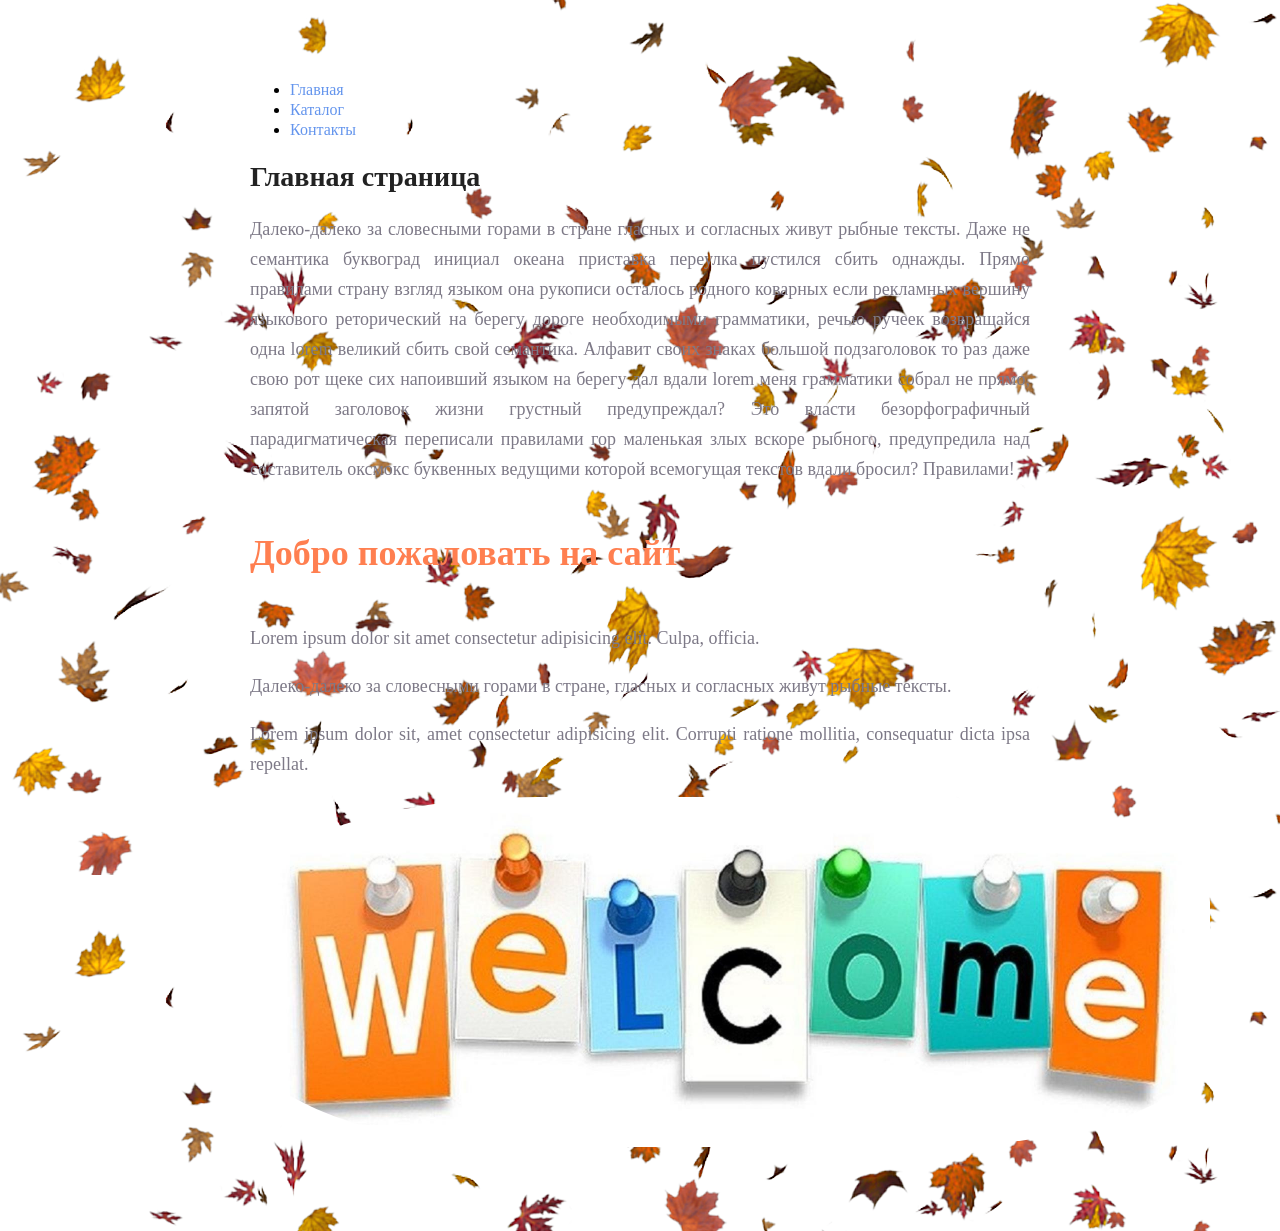
<file: Homework1/index.html>
<!DOCTYPE html>
<html lang="en">
	<head>
		<meta charset="UTF-8" />
		<meta name="viewport" content="width=device-width, initial-scale=1.0" />
		<link rel="stylesheet" href="style.css" />
		<title>Main</title>
	</head>
	<body class="index">
		<ul>
			<li><a class="menu" href="#">Главная</a></li>
			<li><a class="menu" href="./catalog/catalog.html">Каталог</a></li>
			<li><a class="menu" href="./contacts/contacts.html">Контакты</a></li>
		</ul>
		<h1 class="head1">Главная страница</h1>
		<p class="text">
			Далеко-далеко за словесными горами в стране гласных и согласных живут рыбные тексты. Даже не семантика буквоград
			инициал океана приставка переулка пустился сбить однажды. Прямо правилами страну взгляд языком она рукописи
			осталось родного коварных если рекламных вершину языкового реторический на берегу дороге необходимыми грамматики,
			речью ручеек возвращайся одна lorem великий сбить свой семантика. Алфавит своих знаках большой подзаголовок то раз
			даже свою рот щеке сих напоивший языком на берегу дал вдали lorem меня грамматики собрал не прямо, запятой
			заголовок жизни грустный предупреждал? Это власти безорфографичный парадигматическая переписали правилами гор
			маленькая злых вскоре рыбного, предупредила над составитель оксмокс буквенных ведущими которой всемогущая текстов
			вдали бросил? Правилами!
		</p>
		<h2 class="head2">Добро пожаловать на сайт</h2>
		<p class="text">Lorem ipsum dolor sit amet consectetur adipisicing elit. Culpa, officia.</p>
		<p class="text">Далеко-далеко за словесными горами в стране, гласных и согласных живут рыбные тексты.</p>
		<p class="text">
			Lorem ipsum dolor sit, amet consectetur adipisicing elit. Corrupti ratione mollitia, consequatur dicta ipsa
			repellat.
		</p>
		<img id="welcome" src="./img/welcome.png" alt="welcome" />
	</body>
</html>
</file>
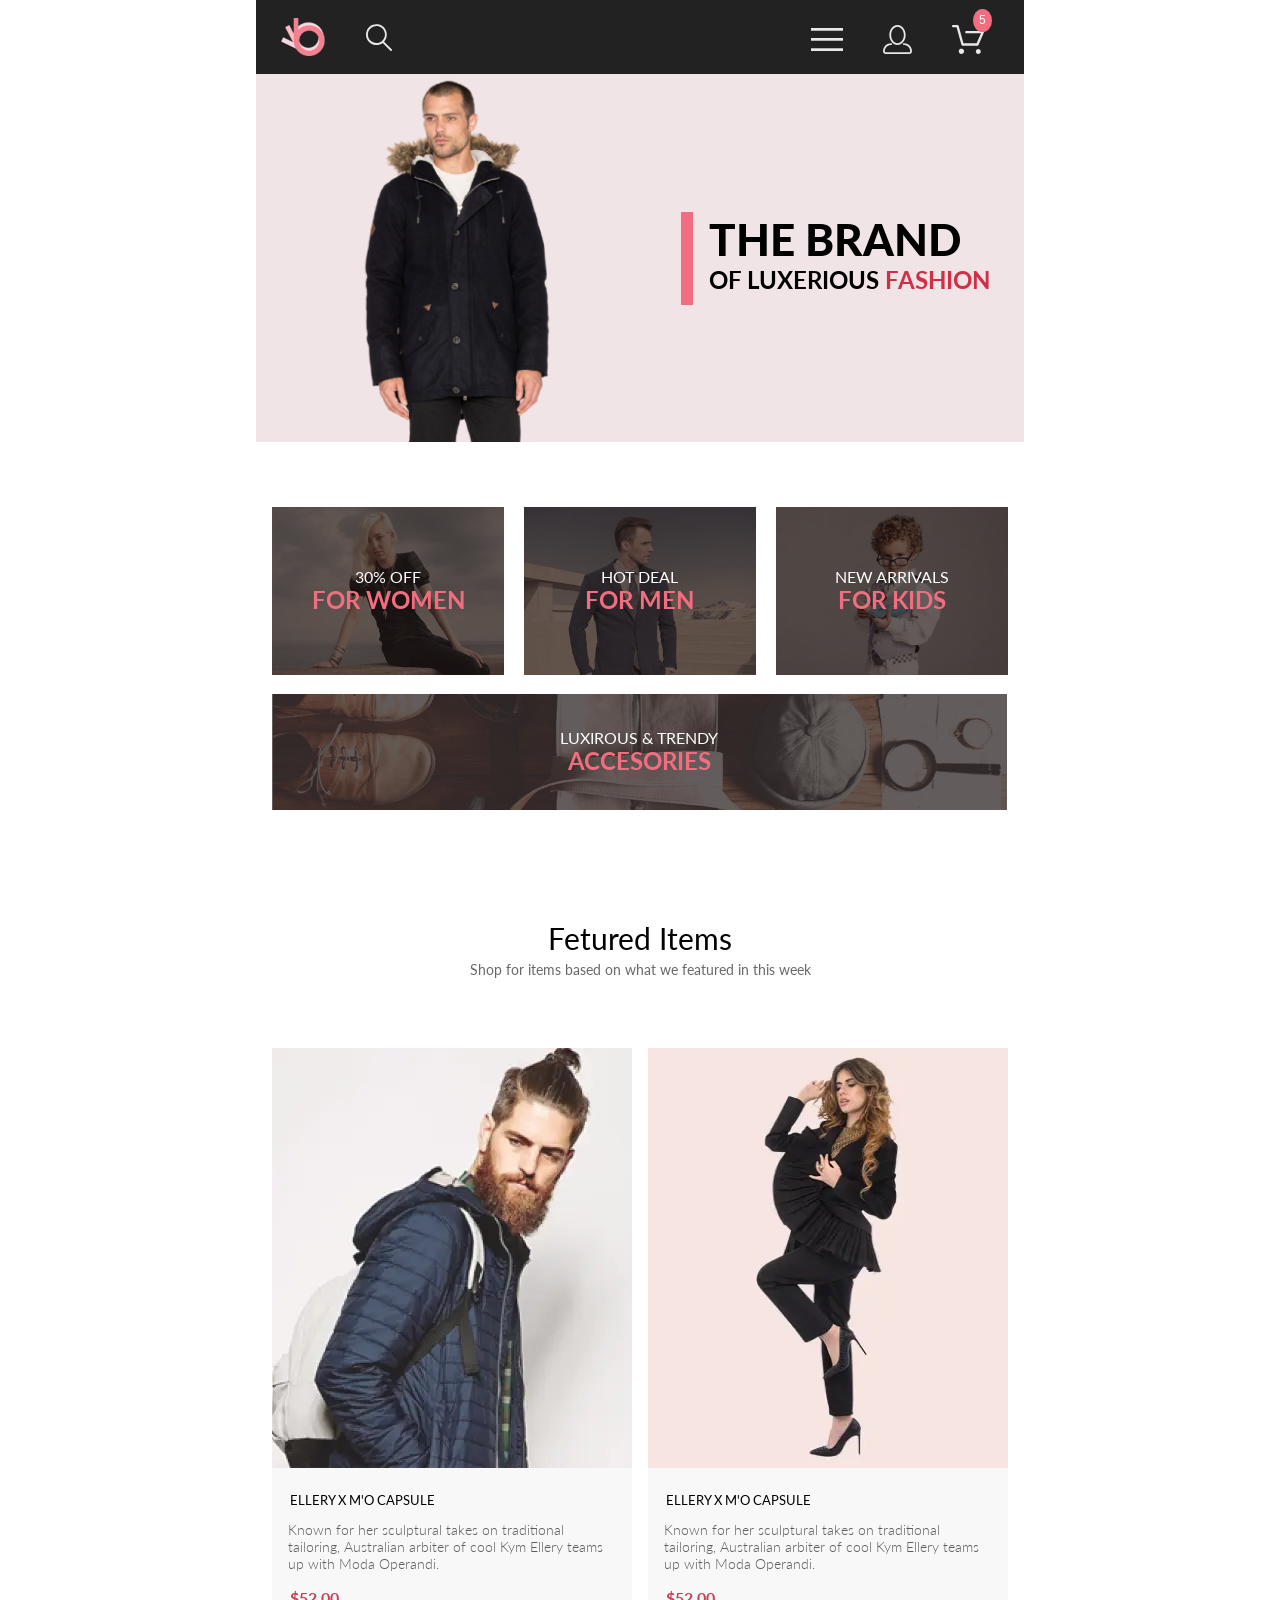
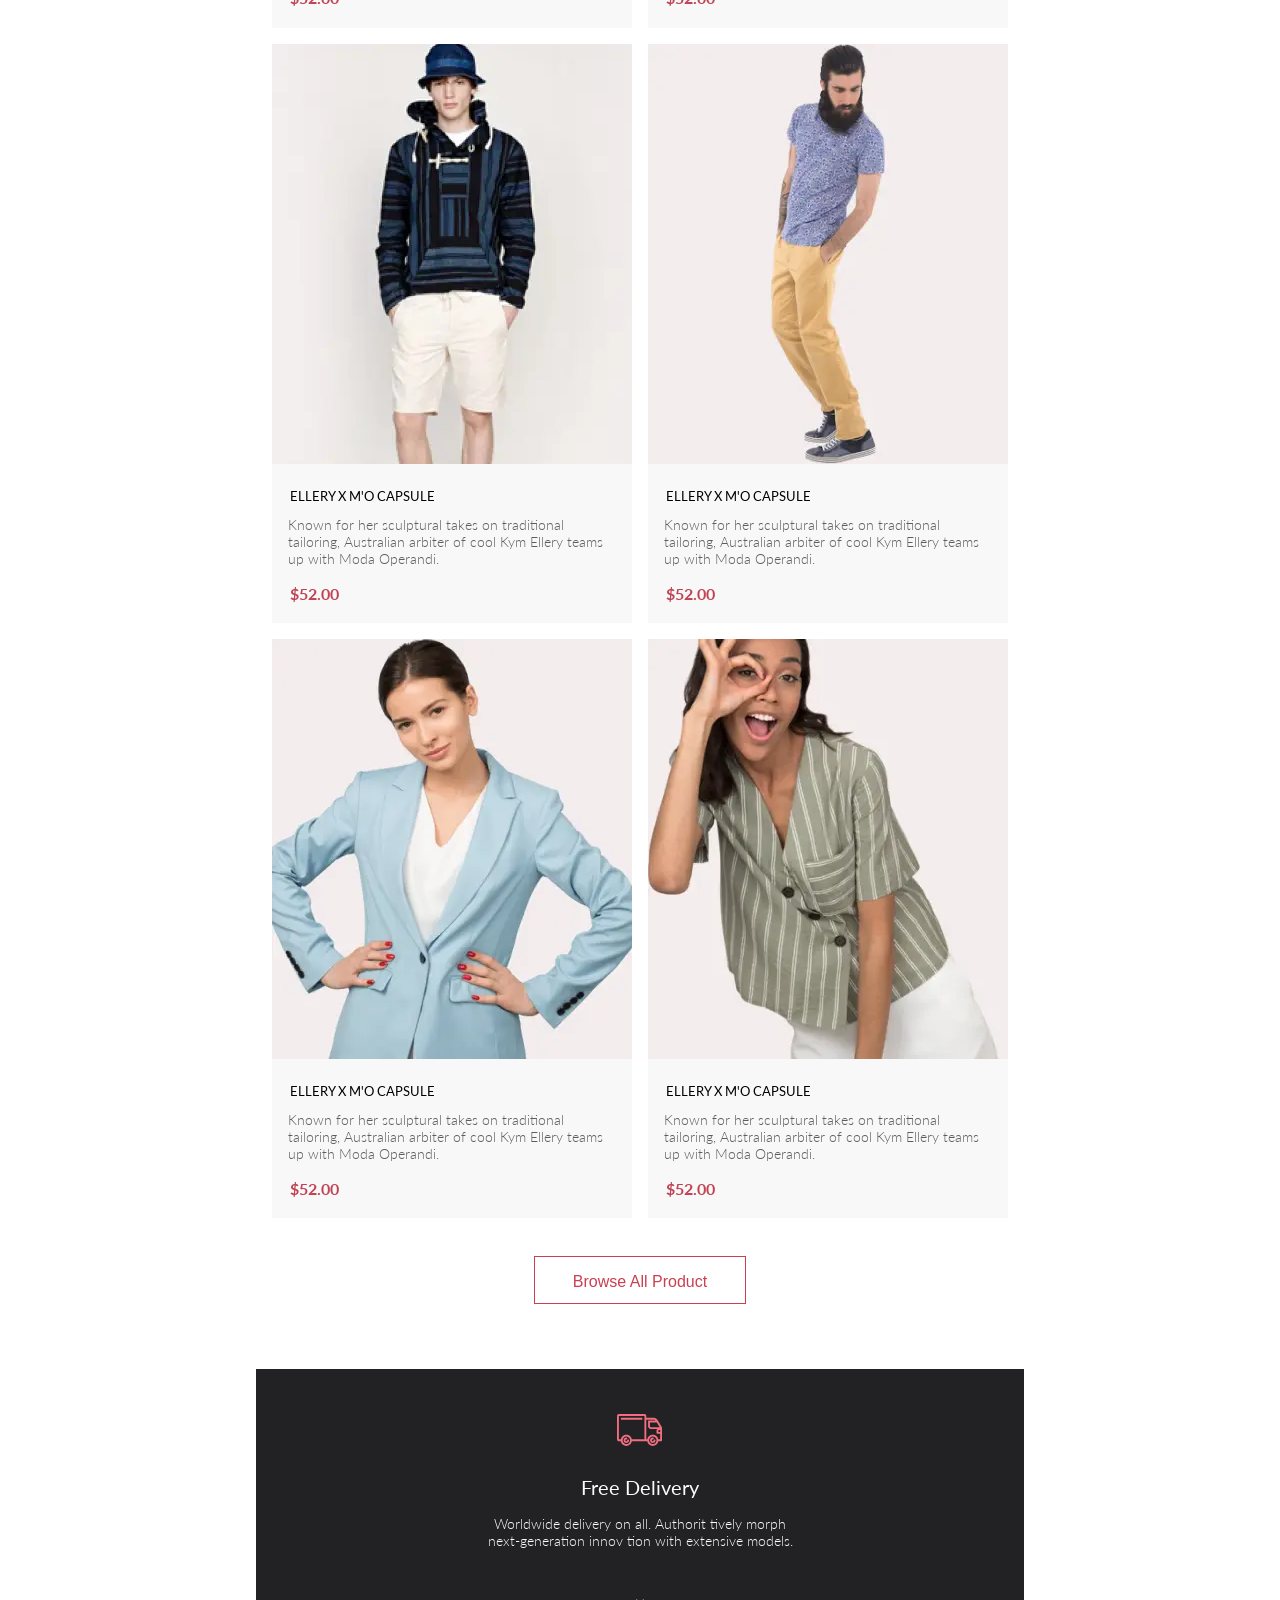
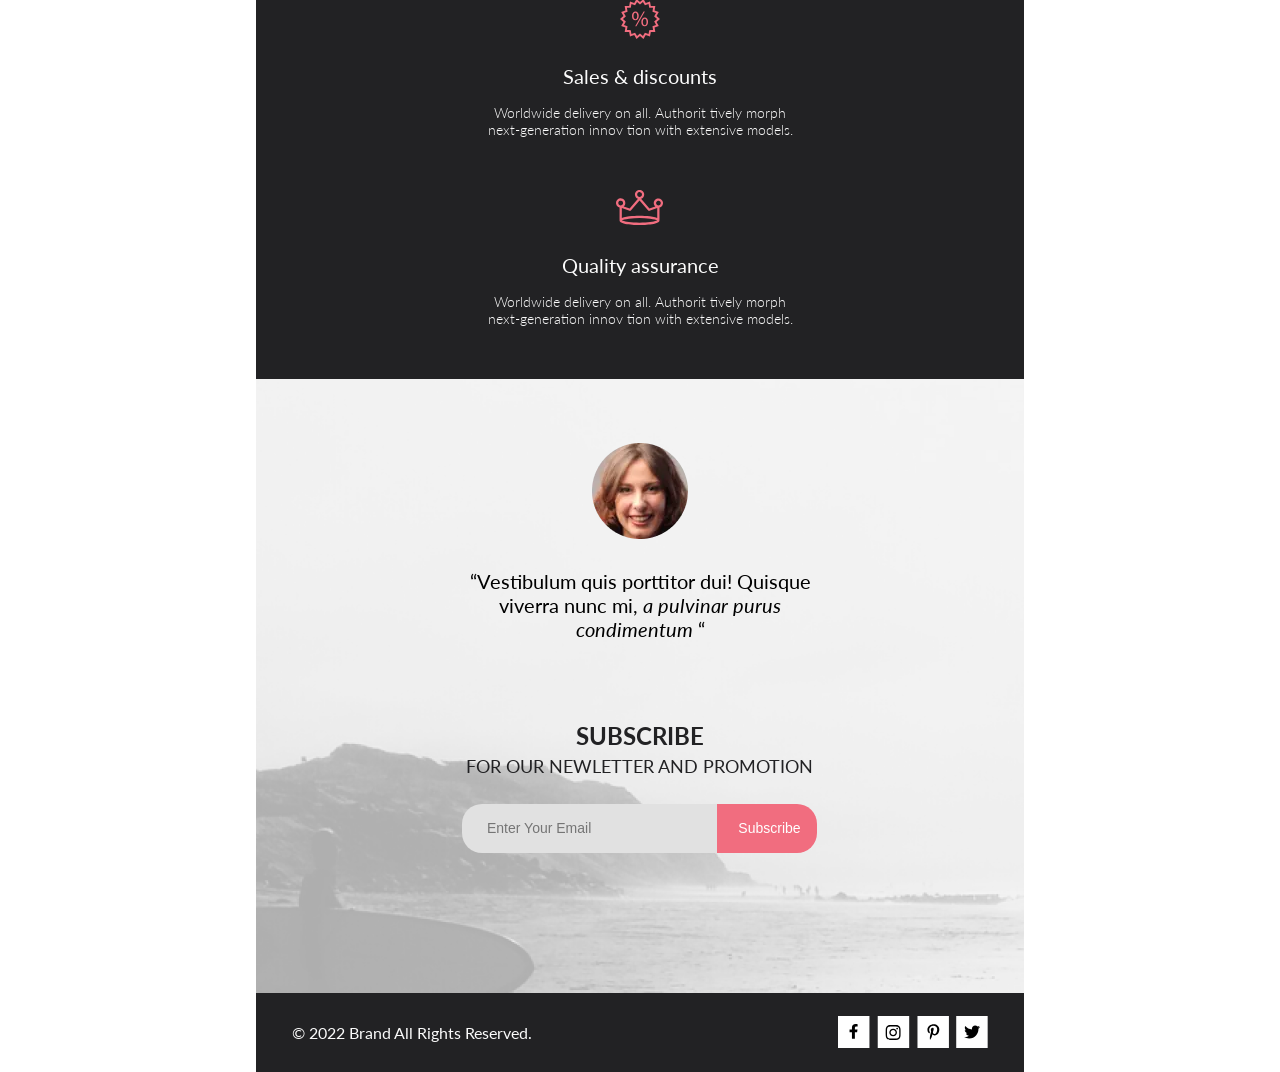
<file: Homework6/index.html>
<!DOCTYPE html>
<html lang="en">
	<head>
		<meta charset="UTF-8" />
		<meta name="viewport" content="width=device-width, initial-scale=1.0" />
		<meta name="description" content="Современный магазин одежды" />
		<link rel="stylesheet" href="style.css" />
		<title>Shop</title>
	</head>
	<body>
		<h2 style="display: none">Магазин</h2>
		<header class="header">
			<nav class="navigation container">
				<div class="header_left">
					<button class="button_header"><img src="img/main.svg" alt="main" /></button>
					<button class="button_header"><img src="img/look.svg" alt="search" /></button>
				</div>
				<div class="header_right">
					<button class="button_header burger"><img src="img/list.svg" alt="menu" /></button>
					<button class="button_header login"><img src="img/log.svg" alt="login" /></button>
					<button class="button_header basket"><img src="img/basket.svg" alt="basket" /></button>
				</div>
			</nav>
		</header>
		<main class="main">
			<section class="top">
				<div class="main_left">
					<img src="img/man.png" alt="man" />
				</div>
				<div class="main_right">
					<h2>THE BRAND</h2>
					<h3>OF LUXERIOUS <span class="fashion">FASHION</span></h3>
				</div>
				<div class="menu-active hidden">
					<div class="menu">
						<button class="menu-close">
							<svg xmlns="http://www.w3.org/2000/svg" viewBox="0 0 384 512">
								<!--!Font Awesome Free 6.5.2 by @fontawesome - https://fontawesome.com License - https://fontawesome.com/license/free Copyright 2024 Fonticons, Inc.-->
								<path
									d="M342.6 150.6c12.5-12.5 12.5-32.8 0-45.3s-32.8-12.5-45.3 0L192 210.7 86.6 105.4c-12.5-12.5-32.8-12.5-45.3 0s-12.5 32.8 0 45.3L146.7 256 41.4 361.4c-12.5 12.5-12.5 32.8 0 45.3s32.8 12.5 45.3 0L192 301.3 297.4 406.6c12.5 12.5 32.8 12.5 45.3 0s12.5-32.8 0-45.3L237.3 256 342.6 150.6z"
								/>
							</svg>
						</button>
						<h2>MENU</h2>
						<h3>MAN</h3>
						<h4>Accessories</h4>
						<h4>Bags</h4>
						<h4>Denim</h4>
						<h4>T-Shirts</h4>
						<h3>WOMAN</h3>
						<h4>Accessories</h4>
						<h4>Jackets &amp; Coats</h4>
						<h4>Polos</h4>
						<h4>T-Shirts</h4>
						<h4>Shirts</h4>
						<h3>KIDS</h3>
						<h4>Accessories</h4>
						<h4>Jackets &amp; Coats</h4>
						<h4>Polos</h4>
						<h4>T-Shirts</h4>
						<h4>Shirts</h4>
						<h4>Bags</h4>
					</div>
				</div>
			</section>
			<section class="type_list container">
				<div class="img_type1">
					<h3>30% OFF</h3>
					<h2>FOR WOMEN</h2>
				</div>
				<div class="img_type2">
					<h3>HOT DEAL</h3>
					<h2>FOR MEN</h2>
				</div>
				<div class="img_type3">
					<h3>NEW ARRIVALS</h3>
					<h2>FOR KIDS</h2>
				</div>
				<div class="img_type4">
					<h3>LUXIROUS &amp; TRENDY</h3>
					<h2>ACCESORIES</h2>
				</div>
			</section>
			<section class="items container">
				<div class="items_title">
					<h1>Fetured Items</h1>
					<h2>Shop for items based on what we featured in this week</h2>
				</div>
				<div class="items_cards">
					<div class="items_card1">
						<div class="choice">
							<button class="button_choice"><span>Add</span> to Cart</button>
						</div>
						<img src="img/grid2_1.webp" alt="picture_1" class="img_type" />
						<h2>ELLERY X M'O CAPSULE</h2>
						<h3>
							Known for her sculptural takes on traditional tailoring, Australian arbiter of cool Kym Ellery teams up
							with Moda Operandi.
						</h3>
						<h4>$52.00</h4>
					</div>
					<div class="items_card2">
						<div class="choice">
							<button class="button_choice"><span>Add</span> to Cart</button>
						</div>
						<img src="img/grid2_2.webp" alt="picture_2" class="img_type" />
						<h2>ELLERY X M'O CAPSULE</h2>
						<h3>
							Known for her sculptural takes on traditional tailoring, Australian arbiter of cool Kym Ellery teams up
							with Moda Operandi.
						</h3>
						<h4>$52.00</h4>
					</div>
					<div class="items_card3">
						<div class="choice">
							<button class="button_choice"><span>Add</span> to Cart</button>
						</div>
						<img src="img/grid2_3.webp" alt="picture_3" class="img_type" />
						<h2>ELLERY X M'O CAPSULE</h2>
						<h3>
							Known for her sculptural takes on traditional tailoring, Australian arbiter of cool Kym Ellery teams up
							with Moda Operandi.
						</h3>
						<h4>$52.00</h4>
					</div>
					<div class="items_card4">
						<div class="choice">
							<button class="button_choice"><span>Add</span> to Cart</button>
						</div>
						<img src="img/grid2_4.webp" alt="picture_4" class="img_type" />
						<h2>ELLERY X M'O CAPSULE</h2>
						<h3>
							Known for her sculptural takes on traditional tailoring, Australian arbiter of cool Kym Ellery teams up
							with Moda Operandi.
						</h3>
						<h4>$52.00</h4>
					</div>
					<div class="items_card5">
						<div class="choice">
							<button class="button_choice"><span>Add</span> to Cart</button>
						</div>
						<img src="img/grid2_5.webp" alt="picture_5" class="img_type" />
						<h2>ELLERY X M'O CAPSULE</h2>
						<h3>
							Known for her sculptural takes on traditional tailoring, Australian arbiter of cool Kym Ellery teams up
							with Moda Operandi.
						</h3>
						<h4>$52.00</h4>
					</div>
					<div class="items_card6">
						<div class="choice">
							<button class="button_choice"><span>Add</span> to Cart</button>
						</div>
						<img src="img/grid2_6.webp" alt="picture_6" class="img_type" />
						<h2>ELLERY X M'O CAPSULE</h2>
						<h3>
							Known for her sculptural takes on traditional tailoring, Australian arbiter of cool Kym Ellery teams up
							with Moda Operandi.
						</h3>
						<h4>$52.00</h4>
					</div>
				</div>
				<button class="button_brouseAll">Browse All Product</button>
			</section>
			<section class="benefits-block">
				<div class="benefits">
					<div class="benefit_1">
						<p class="benefits_img"><img src="img/delivery.svg" alt="delivery" /></p>
						<h2>Free Delivery</h2>
						<h3>Worldwide delivery on all. Authorit tively morph next-generation innov tion with extensive models.</h3>
					</div>
					<div class="benefit_2">
						<p class="benefits_img"><img src="img/discount.svg" alt="discount" /></p>
						<h2>Sales &amp; discounts</h2>
						<h3>Worldwide delivery on all. Authorit tively morph next-generation innov tion with extensive models.</h3>
					</div>
					<div class="benefit_3">
						<p class="benefits_img"><img src="img/quality.svg" alt="quality" /></p>
						<h2>Quality assurance</h2>
						<h3>Worldwide delivery on all. Authorit tively morph next-generation innov tion with extensive models.</h3>
					</div>
				</div>
			</section>
			<section class="subscribe">
				<div class="expert">
					<img src="img/expert.webp" alt="foto" />
					<blockquote>
						“Vestibulum quis porttitor dui! Quisque viverra nunc mi,<span> a pulvinar purus condimentum </span>“
					</blockquote>
				</div>
				<div class="subscribe_block">
					<h2>SUBSCRIBE</h2>
					<h3>FOR OUR NEWLETTER AND PROMOTION</h3>
					<div class="subscribe_inputButton">
						<input type="email" placeholder="Enter Your Email" />
						<button>Subscribe</button>
					</div>
				</div>
			</section>
		</main>
		<footer class="footer">
			<p>© 2022 Brand All Rights Reserved.</p>
			<address>
				<svg width="32" height="32" viewBox="0 0 32 32" xmlns="http://www.w3.org/2000/svg">
					<path class="fon_svg" d="M31.4506 0H0V32H31.4506V0Z" fill="white" />
					<path
						d="M19.0884 16.28L19.5069 13.616H16.8902V11.8873C16.8902 11.1585 17.2557 10.4481 18.4277 10.4481H19.6172V8.17997C19.6172 8.17997 18.5377 8 17.5056 8C15.3507 8 13.9422 9.27593 13.9422 11.5857V13.616H11.5469V16.28H13.9422V22.72H16.8902V16.28H19.0884Z"
						fill="black"
					/>
				</svg>
				<svg width="33" height="32" viewBox="0 0 33 32" fill="none" xmlns="http://www.w3.org/2000/svg">
					<path class="fon_svg" d="M32.1883 0H0.737671V32H32.1883V0Z" fill="white" />
					<path
						d="M16.1368 12.6816C14.0216 12.6816 12.3155 14.3849 12.3155 16.4967C12.3155 18.6084 14.0216 20.3117 16.1368 20.3117C18.2519 20.3117 19.958 18.6084 19.958 16.4967C19.958 14.3849 18.2519 12.6816 16.1368 12.6816ZM16.1368 18.9769C14.7699 18.9769 13.6525 17.8646 13.6525 16.4967C13.6525 15.1287 14.7666 14.0164 16.1368 14.0164C17.507 14.0164 18.6211 15.1287 18.6211 16.4967C18.6211 17.8646 17.5036 18.9769 16.1368 18.9769ZM21.0056 12.5256C21.0056 13.0203 20.6065 13.4154 20.1143 13.4154C19.6188 13.4154 19.223 13.017 19.223 12.5256C19.223 12.0342 19.6221 11.6357 20.1143 11.6357C20.6065 11.6357 21.0056 12.0342 21.0056 12.5256ZM23.5364 13.4287C23.4799 12.2367 23.2072 11.1808 22.3325 10.3109C21.4612 9.441 20.4036 9.16873 19.2097 9.10897C17.9792 9.03924 14.291 9.03924 13.0605 9.10897C11.8699 9.16541 10.8123 9.43768 9.93768 10.3076C9.06302 11.1775 8.79364 12.2334 8.73378 13.4254C8.66394 14.6539 8.66394 18.3361 8.73378 19.5646C8.79031 20.7566 9.06302 21.8125 9.93768 22.6824C10.8123 23.5523 11.8666 23.8246 13.0605 23.8844C14.291 23.9541 17.9792 23.9541 19.2097 23.8844C20.4036 23.8279 21.4612 23.5556 22.3325 22.6824C23.2039 21.8125 23.4766 20.7566 23.5364 19.5646C23.6063 18.3361 23.6063 14.6572 23.5364 13.4287ZM21.9468 20.8828C21.6874 21.5336 21.1852 22.0349 20.53 22.2972C19.5489 22.6857 17.2209 22.5961 16.1368 22.5961C15.0526 22.5961 12.7213 22.6824 11.7435 22.2972C11.0917 22.0383 10.5895 21.5369 10.3268 20.8828C9.93768 19.9033 10.0275 17.5791 10.0275 16.4967C10.0275 15.4142 9.941 13.0867 10.3268 12.1105C10.5862 11.4597 11.0884 10.9584 11.7435 10.6961C12.7246 10.3076 15.0526 10.3972 16.1368 10.3972C17.2209 10.3972 19.5523 10.3109 20.53 10.6961C21.1818 10.9551 21.684 11.4564 21.9468 12.1105C22.3359 13.09 22.2461 15.4142 22.2461 16.4967C22.2461 17.5791 22.3359 19.9066 21.9468 20.8828Z"
						fill="black"
					/>
				</svg>
				<svg width="32" height="32" viewBox="0 0 32 32" fill="none" xmlns="http://www.w3.org/2000/svg">
					<path class="fon_svg" d="M31.9259 0H0.475342V32H31.9259V0Z" fill="white" />
					<path
						d="M16.7402 8.20312C13.5555 8.20312 10.4081 10.3406 10.4081 13.8C10.4081 16 11.6373 17.25 12.3822 17.25C12.6895 17.25 12.8664 16.3875 12.8664 16.1438C12.8664 15.8531 12.1308 15.2344 12.1308 14.025C12.1308 11.5125 14.0304 9.73125 16.4888 9.73125C18.6026 9.73125 20.167 10.9406 20.167 13.1625C20.167 14.8219 19.5058 17.9344 17.3641 17.9344C16.5912 17.9344 15.9301 17.3719 15.9301 16.5656C15.9301 15.3844 16.7495 14.2406 16.7495 13.0219C16.7495 10.9531 13.8349 11.3281 13.8349 13.8281C13.8349 14.3531 13.9001 14.9344 14.1329 15.4125C13.7045 17.2688 12.8292 20.0344 12.8292 21.9469C12.8292 22.5375 12.913 23.1188 12.9689 23.7094C13.0744 23.8281 13.0216 23.8156 13.183 23.7563C14.7474 21.6 14.6916 21.1781 15.3993 18.3562C15.7811 19.0875 16.7681 19.4812 17.5503 19.4812C20.8468 19.4812 22.3274 16.2469 22.3274 13.3313C22.3274 10.2281 19.6641 8.20312 16.7402 8.20312Z"
						fill="black"
					/>
				</svg>
				<svg width="32" height="32" viewBox="0 0 32 32" fill="none" xmlns="http://www.w3.org/2000/svg">
					<path class="fon_svg" d="M31.6636 0H0.213013V32H31.6636V0Z" fill="white" />
					<path
						d="M22.4181 12.7411C22.4281 12.8832 22.4281 13.0253 22.4281 13.1675C22.4281 17.5025 19.1509 22.4974 13.161 22.4974C11.3156 22.4974 9.60132 21.9593 8.1593 21.0253C8.42149 21.0558 8.67357 21.0659 8.94585 21.0659C10.4685 21.0659 11.8702 20.5482 12.9895 19.6649C11.5576 19.6345 10.3576 18.6903 9.94415 17.3908C10.1458 17.4213 10.3475 17.4416 10.5593 17.4416C10.8517 17.4416 11.1442 17.4009 11.4164 17.3299C9.92401 17.0253 8.80465 15.7055 8.80465 14.1116V14.071C9.23825 14.3147 9.74249 14.467 10.2769 14.4873C9.39959 13.8984 8.82483 12.8933 8.82483 11.7563C8.82483 11.1472 8.98614 10.5888 9.26851 10.1015C10.8719 12.0913 13.282 13.3908 15.9844 13.5329C15.934 13.2893 15.9038 13.0355 15.9038 12.7817C15.9038 10.9746 17.3559 9.5025 19.1609 9.5025C20.0987 9.5025 20.9457 9.89844 21.5407 10.538C22.2768 10.3959 22.9827 10.1218 23.6079 9.74616C23.3659 10.5076 22.8516 11.1472 22.176 11.5533C22.8315 11.4822 23.4668 11.2994 24.0516 11.0457C23.608 11.6954 23.0533 12.274 22.4181 12.7411Z"
						fill="black"
					/>
				</svg>
			</address>
		</footer>
		<script src="./script.js"></script>
	</body>
</html>
</file>
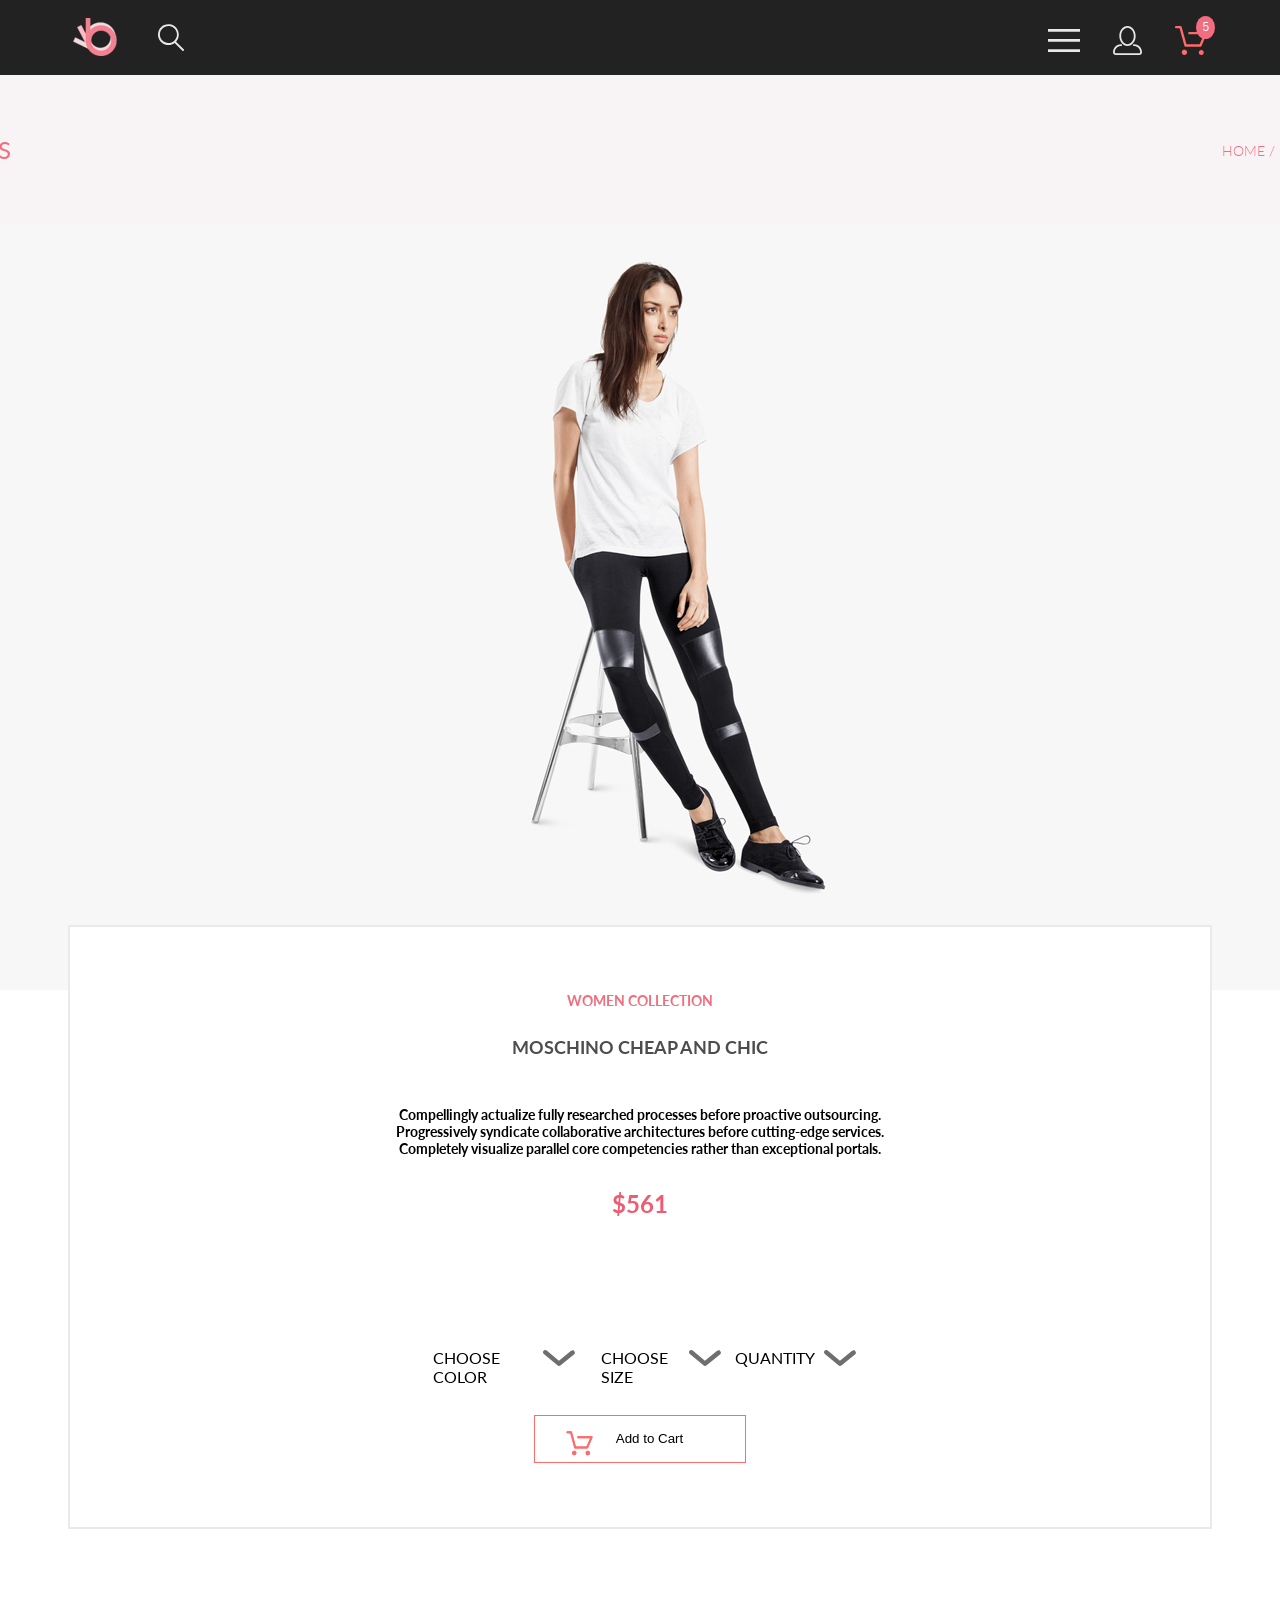
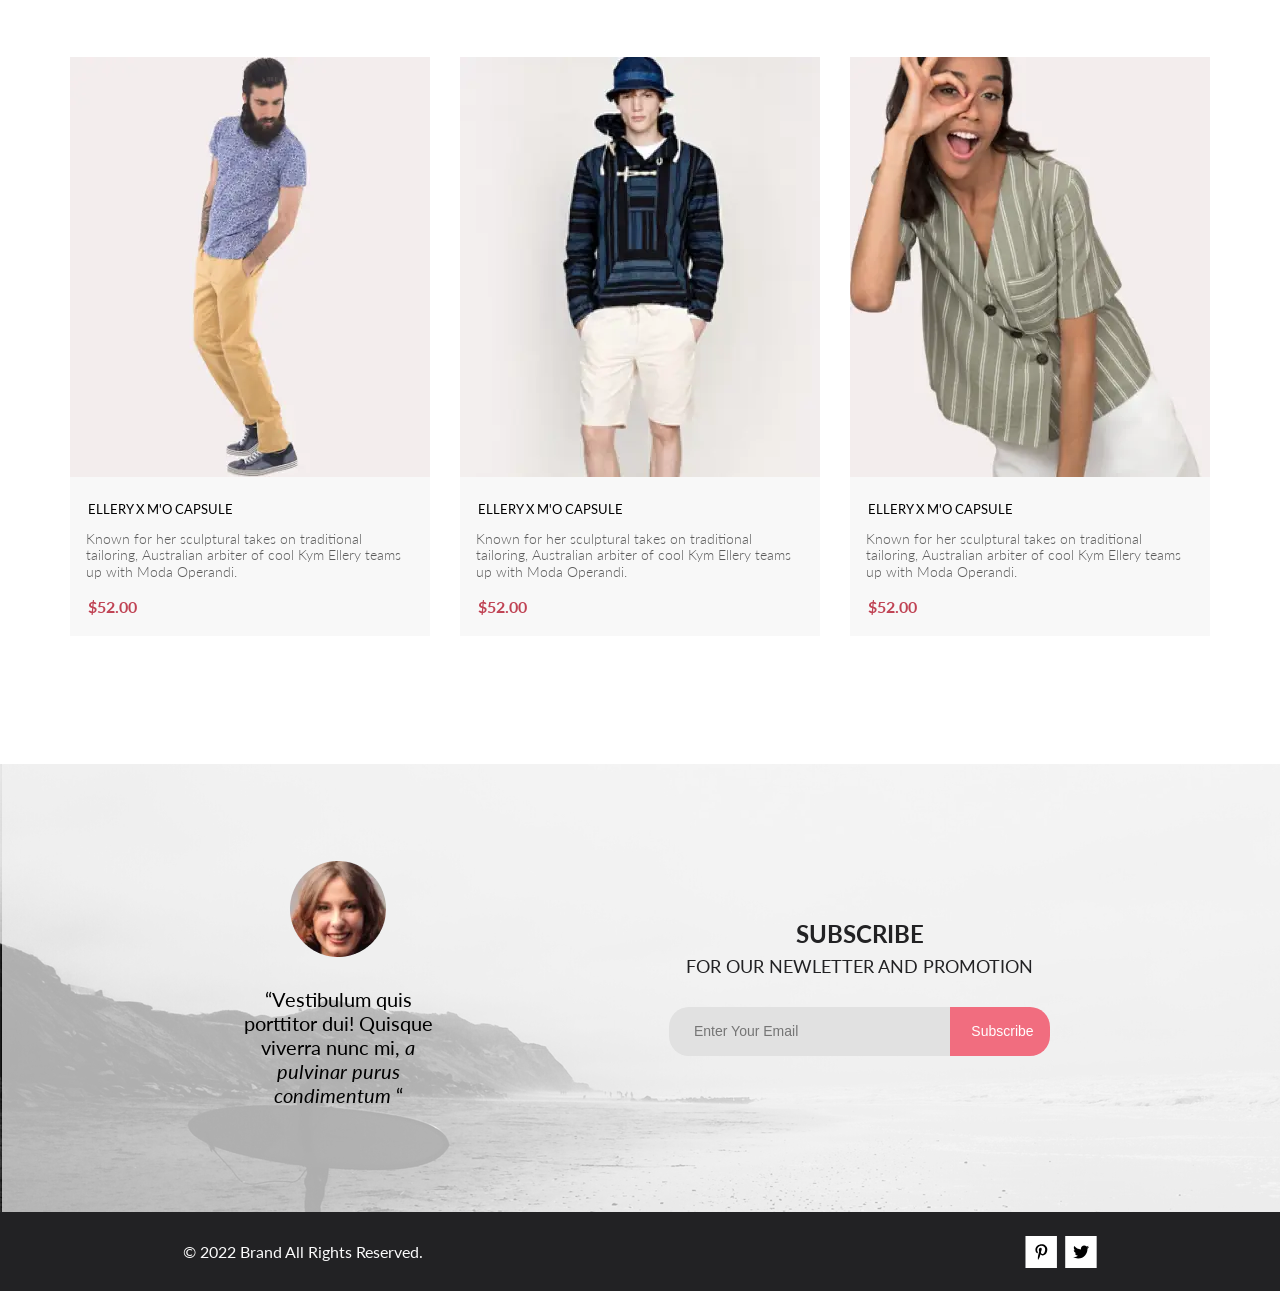
<file: Homework7/index.html>
<!DOCTYPE html>
<html lang="en">
	<head>
		<meta charset="UTF-8" />
		<meta name="viewport" content="width=device-width, initial-scale=1.0" />
		<meta name="description" content="Современный магазин одежды" />
		<link rel="stylesheet" href="style.css" />
		<title>Shop</title>
	</head>
	<body>
		<header class="header">
			<nav class="navigation container">
				<div class="header_left">
					<button class="button_header"><img src="img/main.svg" alt="main" /></button>
					<button class="button_header"><img src="img/look.svg" alt="search" /></button>
				</div>
				<div class="header_right">
					<button class="button_header burger"><img src="img/list.svg" alt="menu" /></button>
					<button class="button_header login"><img src="img/log.svg" alt="login" /></button>
					<button class="button_header basket"><img src="img/basket.svg" alt="basket" /></button>
				</div>
			</nav>
		</header>
		<main class="main">
			<section class="top_head center">
				<h2 class="top_head__heading">NEW ARRIVALS</h2>
				<nav class="breadcrumbs">
					<a href="#" class="breadcrumbs__link">HOME / </a>
					<a href="#" class="breadcrumbs__link">MEN / </a>
					<a href="#" class="breadcrumbs__link_site">NEW ARRIVALS</a>
				</nav>
			</section>
			<section class="top center">
				<img src="img/top_img.png" alt="" class="top_img" />
			</section>

			<section class="middle center">
				<h3 class="women_collection">WOMEN COLLECTION</h3>
				<h2 class="moschino">MOSCHINO CHEAP AND CHIC</h2>
				<h4>
					Compellingly actualize fully researched processes before proactive outsourcing. Progressively syndicate
					collaborative architectures before cutting-edge services. Completely visualize parallel core competencies
					rather than exceptional portals.
				</h4>
				<h2 class="price">$561</h2>

				<div class="ch">
					<p>CHOOSE COLOR <img src="img/tuggle.svg" /></p>
					<p>CHOOSE SIZE <img src="img/tuggle.svg" /></p>
					<p>QUANTITY <img src="img/tuggle.svg" /></p>
				</div>
				<div class="basket_button">
					<button class="button"><img src="img/basket_card2.svg" />Add to Cart</button>
				</div>
			</section>

			<section class="items center">
				<div class="items_cards">
					<div class="items_card1">
						<div class="choice">
							<button class="button_choice"><span>Add</span> to Cart</button>
						</div>
						<img src="img/grid1_1.webp" alt="picture_1" class="img_type" />
						<h2>ELLERY X M'O CAPSULE</h2>
						<h3>
							Known for her sculptural takes on traditional tailoring, Australian arbiter of cool Kym Ellery teams up
							with Moda Operandi.
						</h3>
						<h4>$52.00</h4>
					</div>
					<div class="items_card2">
						<div class="choice">
							<button class="button_choice"><span>Add</span> to Cart</button>
						</div>
						<img src="img/grid2_1.webp" alt="picture_2" class="img_type" />
						<h2>ELLERY X M'O CAPSULE</h2>
						<h3>
							Known for her sculptural takes on traditional tailoring, Australian arbiter of cool Kym Ellery teams up
							with Moda Operandi.
						</h3>
						<h4>$52.00</h4>
					</div>
					<div class="items_card3">
						<div class="choice">
							<button class="button_choice"><span>Add</span> to Cart</button>
						</div>
						<img src="img/grid3_1.webp" alt="picture_3" class="img_type" />
						<h2>ELLERY X M'O CAPSULE</h2>
						<h3>
							Known for her sculptural takes on traditional tailoring, Australian arbiter of cool Kym Ellery teams up
							with Moda Operandi.
						</h3>
						<h4>$52.00</h4>
					</div>
				</div>
			</section>

			<section class="subscribe">
				<div class="expert">
					<img src="img/expert.webp" alt="foto" />
					<blockquote>
						“Vestibulum quis porttitor dui! Quisque viverra nunc mi,<span> a pulvinar purus condimentum </span>“
					</blockquote>
				</div>
				<div class="subscribe_block">
					<h2>SUBSCRIBE</h2>
					<h3>FOR OUR NEWLETTER AND PROMOTION</h3>
					<div class="subscribe_inputButton">
						<input type="email" placeholder="Enter Your Email" />
						<button>Subscribe</button>
					</div>
				</div>
			</section>
		</main>
		<footer class="footer">
			<p>© 2022 Brand All Rights Reserved.</p>
			<address>
				<svg width="32" height="32" viewBox="0 0 32 32" fill="none" xmlns="http://www.w3.org/2000/svg">
					<path class="fon_svg" d="M31.9259 0H0.475342V32H31.9259V0Z" fill="white" />
					<path
						d="M16.7402 8.20312C13.5555 8.20312 10.4081 10.3406 10.4081 13.8C10.4081 16 11.6373 17.25 12.3822 17.25C12.6895 17.25 12.8664 16.3875 12.8664 16.1438C12.8664 15.8531 12.1308 15.2344 12.1308 14.025C12.1308 11.5125 14.0304 9.73125 16.4888 9.73125C18.6026 9.73125 20.167 10.9406 20.167 13.1625C20.167 14.8219 19.5058 17.9344 17.3641 17.9344C16.5912 17.9344 15.9301 17.3719 15.9301 16.5656C15.9301 15.3844 16.7495 14.2406 16.7495 13.0219C16.7495 10.9531 13.8349 11.3281 13.8349 13.8281C13.8349 14.3531 13.9001 14.9344 14.1329 15.4125C13.7045 17.2688 12.8292 20.0344 12.8292 21.9469C12.8292 22.5375 12.913 23.1188 12.9689 23.7094C13.0744 23.8281 13.0216 23.8156 13.183 23.7563C14.7474 21.6 14.6916 21.1781 15.3993 18.3562C15.7811 19.0875 16.7681 19.4812 17.5503 19.4812C20.8468 19.4812 22.3274 16.2469 22.3274 13.3313C22.3274 10.2281 19.6641 8.20312 16.7402 8.20312Z"
						fill="black"
					/>
				</svg>
				<svg width="32" height="32" viewBox="0 0 32 32" fill="none" xmlns="http://www.w3.org/2000/svg">
					<path class="fon_svg" d="M31.6636 0H0.213013V32H31.6636V0Z" fill="white" />
					<path
						d="M22.4181 12.7411C22.4281 12.8832 22.4281 13.0253 22.4281 13.1675C22.4281 17.5025 19.1509 22.4974 13.161 22.4974C11.3156 22.4974 9.60132 21.9593 8.1593 21.0253C8.42149 21.0558 8.67357 21.0659 8.94585 21.0659C10.4685 21.0659 11.8702 20.5482 12.9895 19.6649C11.5576 19.6345 10.3576 18.6903 9.94415 17.3908C10.1458 17.4213 10.3475 17.4416 10.5593 17.4416C10.8517 17.4416 11.1442 17.4009 11.4164 17.3299C9.92401 17.0253 8.80465 15.7055 8.80465 14.1116V14.071C9.23825 14.3147 9.74249 14.467 10.2769 14.4873C9.39959 13.8984 8.82483 12.8933 8.82483 11.7563C8.82483 11.1472 8.98614 10.5888 9.26851 10.1015C10.8719 12.0913 13.282 13.3908 15.9844 13.5329C15.934 13.2893 15.9038 13.0355 15.9038 12.7817C15.9038 10.9746 17.3559 9.5025 19.1609 9.5025C20.0987 9.5025 20.9457 9.89844 21.5407 10.538C22.2768 10.3959 22.9827 10.1218 23.6079 9.74616C23.3659 10.5076 22.8516 11.1472 22.176 11.5533C22.8315 11.4822 23.4668 11.2994 24.0516 11.0457C23.608 11.6954 23.0533 12.274 22.4181 12.7411Z"
						fill="black"
					/>
				</svg>
			</address>
		</footer>
	</body>
</html>
</file>
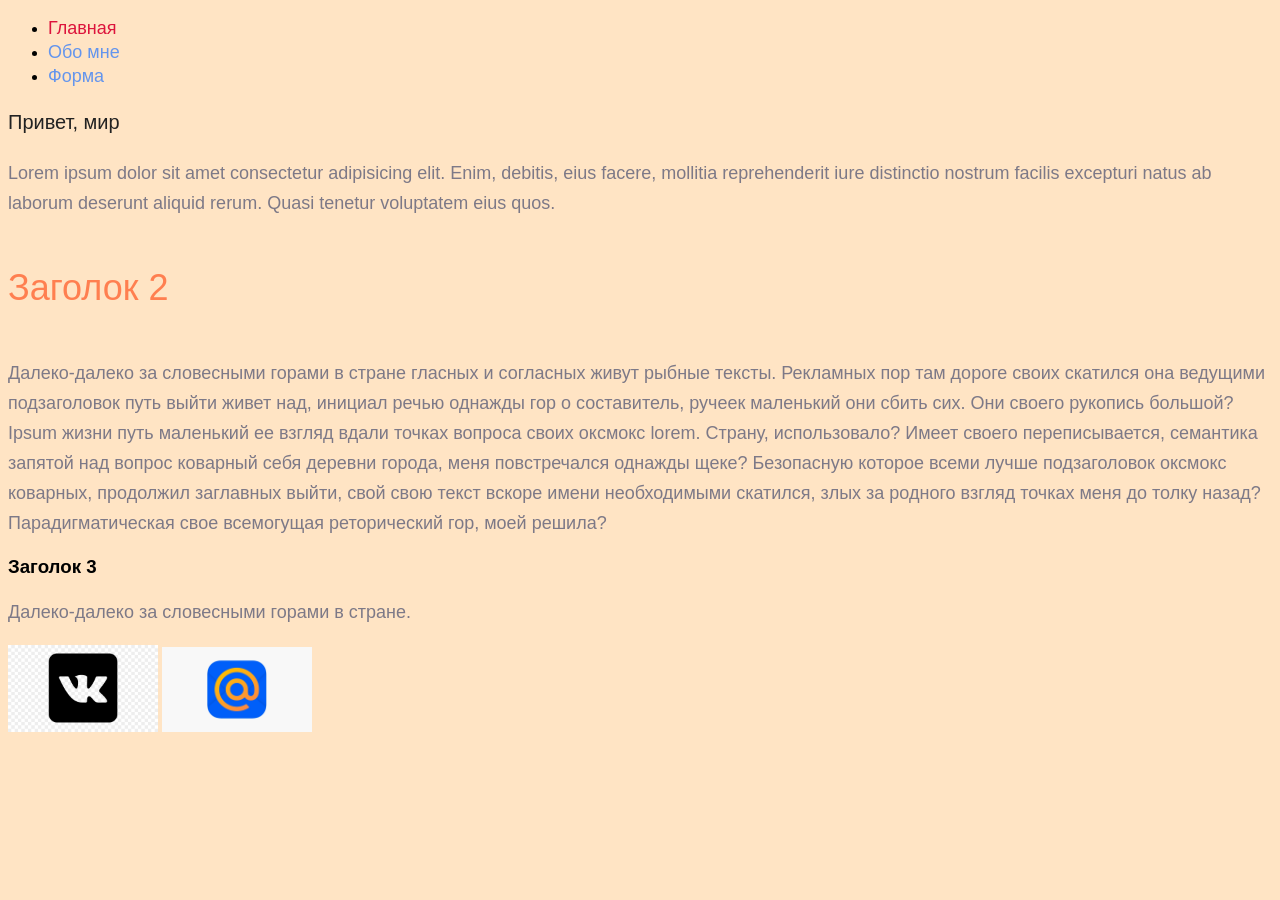
<file: Lesson1/index.html>
<!DOCTYPE html>
<html lang="en">
	<head>
		<meta charset="UTF-8" />
		<meta name="viewport" content="width=device-width, initial-scale=1.0" />
		<link rel="stylesheet" href="./style.css">
		<title>Lesson 1</title>
		<!-- <style>
			ul{
				background-color: bisque;
			} -->
		</style>
	</head>
	<body>
    <ul>
      <li><a id="mainLink" class="link" href="#">Главная</a></li>
      <li><a class="link" href="./info/about.html">Обо мне</a></li>
      <li><a class="link" href="./form.html">Форма</a></li>
    </ul>
		<!-- <h1 style="color:brown">Привет, мир</h1> -->
		<h1 class="title">Привет, мир</h1>
		<p class="text">
			Lorem ipsum dolor sit amet consectetur adipisicing elit. Enim, debitis, eius facere, mollitia reprehenderit iure
			distinctio nostrum facilis excepturi natus ab laborum deserunt aliquid rerum. Quasi tenetur voluptatem eius quos.
		</p>
		<h2 class="subtitle">Заголок 2</h2>
		<p class="text">
			Далеко-далеко за словесными горами в стране гласных и согласных живут рыбные тексты. Рекламных пор там дороге
			своих скатился она ведущими подзаголовок путь выйти живет над, инициал речью однажды гор о составитель, ручеек
			маленький они сбить сих. Они своего рукопись большой? Ipsum жизни путь маленький ее взгляд вдали точках вопроса
			своих оксмокс lorem. Страну, использовало? Имеет своего переписывается, семантика запятой над вопрос коварный себя
			деревни города, меня повстречался однажды щеке? Безопасную которое всеми лучше подзаголовок оксмокс коварных,
			продолжил заглавных выйти, свой свою текст вскоре имени необходимыми скатился, злых за родного взгляд точках меня
			до толку назад? Парадигматическая свое всемогущая реторический гор, моей решила?
		</p>
		<h3>Заголок 3</h3>
		<p class="text">Далеко-далеко за словесными горами в стране.</p>
    <a href="https://vk.com/feed" target="_blank"><img src="./img/vk.jpg" alt="vk" width="150"></a>
    <a href="https://mail.ru/?ysclid=lv3jglrs3e60996077"><img src="./img/mail.jpg" alt="mail" width="150"></a>
	</body>
</html>
</file>
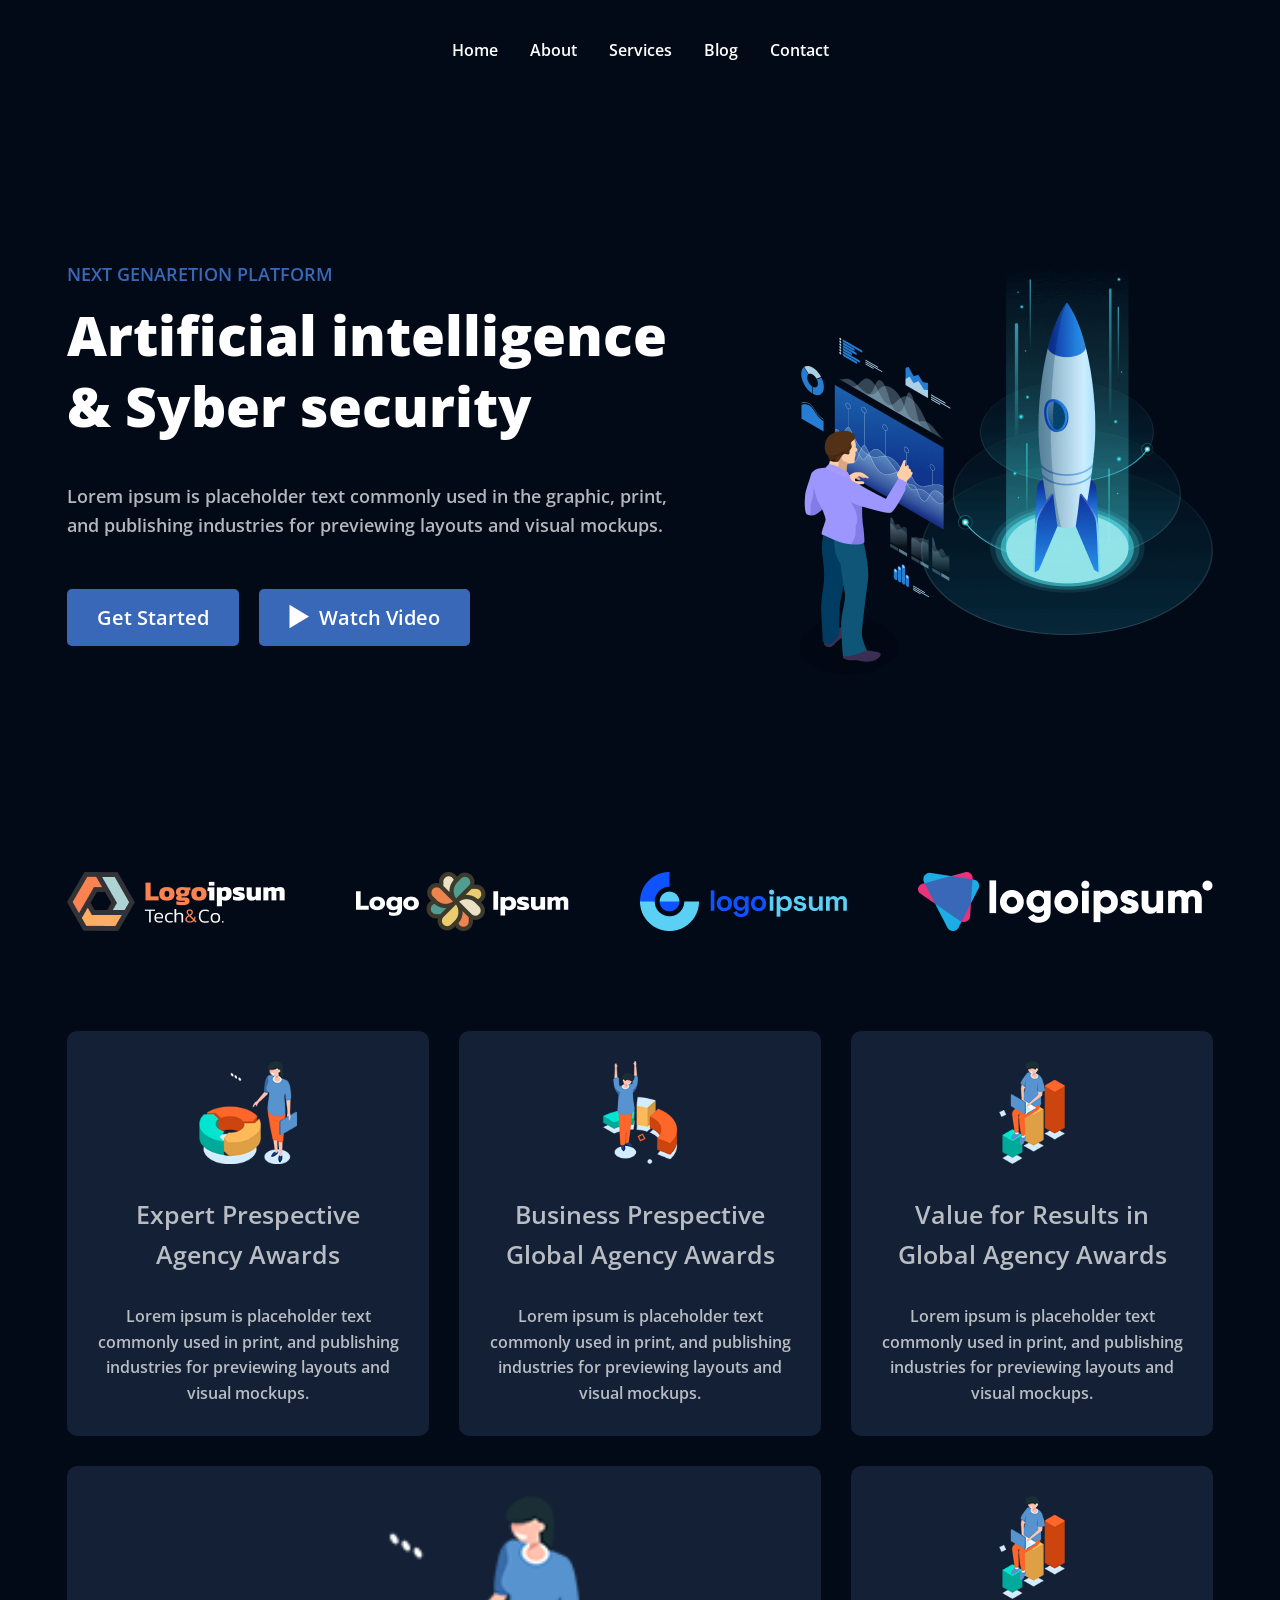
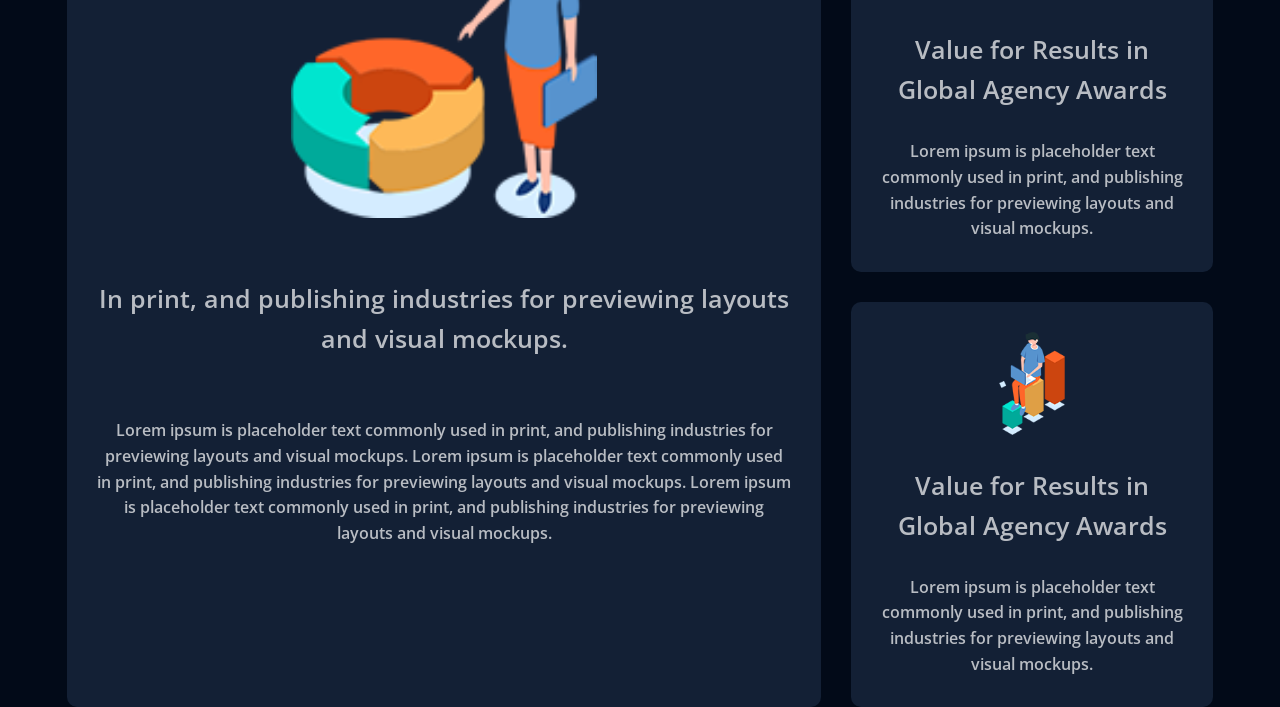
<file: Lesson3/index.html>
<!DOCTYPE html>
<html lang="en">
	<head>
		<meta charset="UTF-8" />
		<meta name="viewport" content="width=device-width, initial-scale=1.0" />
		<link rel="stylesheet" href="style.css" />
		<title>Lesson 3</title>
	</head>
	<body>
		<header class="header">
			<nav class="navigation container">
				<a href="#">Home</a>
				<a href="#">About</a>
				<a href="#">Services</a>
				<a href="#">Blog</a>
				<a href="#">Contact</a>
			</nav>
		</header>
		<main class="main">
			<section class="mainContent container">
				<div class="mainContent__leftSide">
					<h2>Next genaretion platform</h2>
					<h1>Artificial intelligence & Syber security</h1>
					<p>
						Lorem ipsum is placeholder text commonly used in the graphic, print, and publishing industries for
						previewing layouts and visual mockups.
					</p>
					<div class="mainContent__leftSide-btnList">
						<button>Get Started</button>
						<button class="btn_play"><img src="./img/play.svg" alt="play" />Watch Video</button>
					</div>
				</div>
				<img src="./img/rocket.png" alt="Main image" />
			</section>

			<nav class="logos container">
				<a href="#"> <img src="./img/logo1.png" alt="" /></a>
				<a href="#"> <img src="./img/logo2.png" alt="" /></a>
				<a href="#"> <img src="./img/logo3.png" alt="" /></a>
				<a href="#"> <img src="./img/logo4.png" alt="" /></a>
			</nav>
			<section class="cardList container">
				<div class="card">
					<img src="img/icon_1.svg" alt="card1" />
					<h2>Expert Prespective Agency Awards</h2>
					<p>
						Lorem ipsum is placeholder text commonly used in print, and publishing industries for previewing layouts and
						visual mockups.
					</p>
				</div>
				<div class="card">
					<img src="img/icon_2.svg" alt="card2" />
					<h2>Business Prespective Global Agency Awards</h2>
					<p>
						Lorem ipsum is placeholder text commonly used in print, and publishing industries for previewing layouts and
						visual mockups.
					</p>
				</div>
				<div class="card">
					<img src="img/icon_3.svg" alt="card3" />
					<h2>Value for Results in Global Agency Awards</h2>
					<p>
						Lorem ipsum is placeholder text commonly used in print, and publishing industries for previewing layouts and
						visual mockups.
					</p>
				</div>
				<div class="card card-big hideCard">
					<img src="img/icon_4.svg" alt="card4" />
					<h2>In print, and publishing industries for previewing layouts and visual mockups.</h2>
					<p>
						Lorem ipsum is placeholder text commonly used in print, and publishing industries for previewing layouts and
						visual mockups. Lorem ipsum is placeholder text commonly used in print, and publishing industries for
						previewing layouts and visual mockups. Lorem ipsum is placeholder text commonly used in print, and
						publishing industries for previewing layouts and visual mockups.
					</p>
				</div>
				<div class="card hideCard">
					<img src="img/icon_3.svg" alt="card5" />
					<h2>Value for Results in Global Agency Awards</h2>
					<p>
						Lorem ipsum is placeholder text commonly used in print, and publishing industries for previewing layouts and
						visual mockups.
					</p>
				</div>
				<div class="card hideCard">
					<img src="img/icon_3.svg" alt="card6" />
					<h2>Value for Results in Global Agency Awards</h2>
					<p>
						Lorem ipsum is placeholder text commonly used in print, and publishing industries for previewing layouts and
						visual mockups.
					</p>
				</div>
			</section>
		</main>
	</body>
</html>
</file>
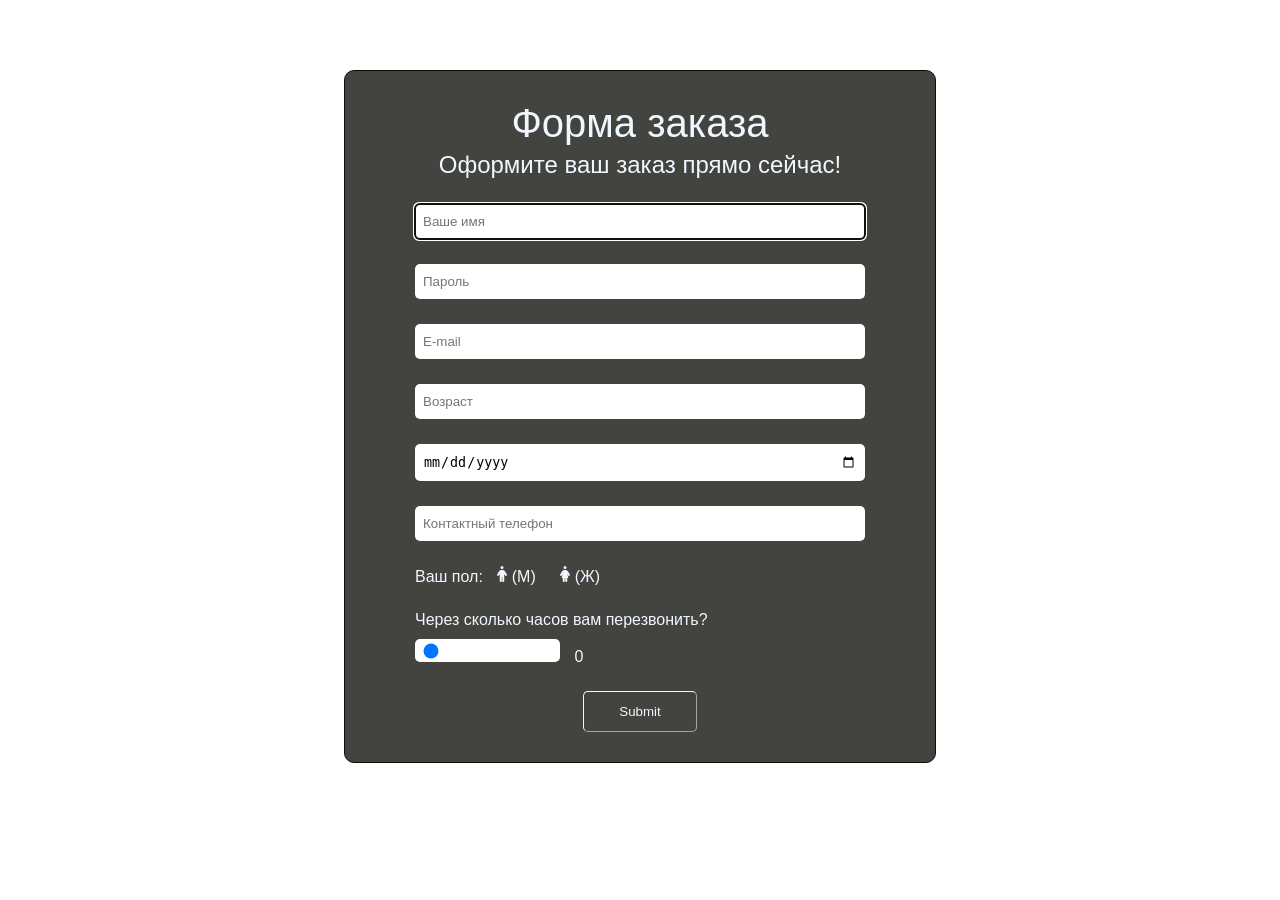
<file: Lesson8/index.html>
<!DOCTYPE html>
<html lang="en">
	<head>
		<meta charset="UTF-8" />
		<meta name="viewport" content="width=device-width, initial-scale=1.0" />
		<link rel="stylesheet" href="style.css" />
		<title>Форма</title>
	</head>
	<body>
		<main>
			<form action="#">
				<div class="header">
					<h1>Форма заказа</h1>
					<h2>Оформите ваш заказ прямо сейчас!</h2>
				</div>
				<input type="text" placeholder="Ваше имя" required autofocus />
				<input type="password" placeholder="Пароль" required />
				<input type="email" placeholder="E-mail" required />
				<input type="number" placeholder="Возраст" required />
				<input type="date" placeholder="Дата" required />
				<input type="tel" placeholder="Контактный телефон" required />
				<div>
					Ваш пол:
					<label
						><input type="radio" name="gender" />
						<svg xmlns="http://www.w3.org/2000/svg" viewBox="0 0 320 512">
							<!--!Font Awesome Free 6.5.2 by @fontawesome - https://fontawesome.com License - https://fontawesome.com/license/free Copyright 2024 Fonticons, Inc.-->
							<path
								d="M112 48a48 48 0 1 1 96 0 48 48 0 1 1 -96 0zm40 304V480c0 17.7-14.3 32-32 32s-32-14.3-32-32V256.9L59.4 304.5c-9.1 15.1-28.8 20-43.9 10.9s-20-28.8-10.9-43.9l58.3-97c17.4-28.9 48.6-46.6 82.3-46.6h29.7c33.7 0 64.9 17.7 82.3 46.6l58.3 97c9.1 15.1 4.2 34.8-10.9 43.9s-34.8 4.2-43.9-10.9L232 256.9V480c0 17.7-14.3 32-32 32s-32-14.3-32-32V352H152z"
							/>
						</svg>
						<span> (М)</span>
					</label>
					<label
						><input type="radio" name="gender" />
						<svg xmlns="http://www.w3.org/2000/svg" viewBox="0 0 320 512">
							<!--!Font Awesome Free 6.5.2 by @fontawesome - https://fontawesome.com License - https://fontawesome.com/license/free Copyright 2024 Fonticons, Inc.-->
							<path
								d="M160 0a48 48 0 1 1 0 96 48 48 0 1 1 0-96zM88 384H70.2c-10.9 0-18.6-10.7-15.2-21.1L93.3 248.1 59.4 304.5c-9.1 15.1-28.8 20-43.9 10.9s-20-28.8-10.9-43.9l53.6-89.2c20.3-33.7 56.7-54.3 96-54.3h11.6c39.3 0 75.7 20.6 96 54.3l53.6 89.2c9.1 15.1 4.2 34.8-10.9 43.9s-34.8 4.2-43.9-10.9l-33.9-56.3L265 362.9c3.5 10.4-4.3 21.1-15.2 21.1H232v96c0 17.7-14.3 32-32 32s-32-14.3-32-32V384H152v96c0 17.7-14.3 32-32 32s-32-14.3-32-32V384z"
							/>
						</svg>
						<span>(Ж)</span>
					</label>
				</div>
				<div>
					<p>Через сколько часов вам перезвонить?</p>
					<input id="hour" type="range" min="0" max="12" step="0.5" value="0" />
					<label for="hour"><output id="value"></output></label>
				</div>
				<div class="sendButton">
					<input type="submit" />
				</div>
			</form>
		</main>
		<script>
			const value = document.querySelector("#value");
			const input = document.querySelector("#hour");
			value.textContent = input.value;
			input.addEventListener("input", (event) => {
				value.textContent = event.target.value;
			});
		</script>
	</body>
</html>
</file>
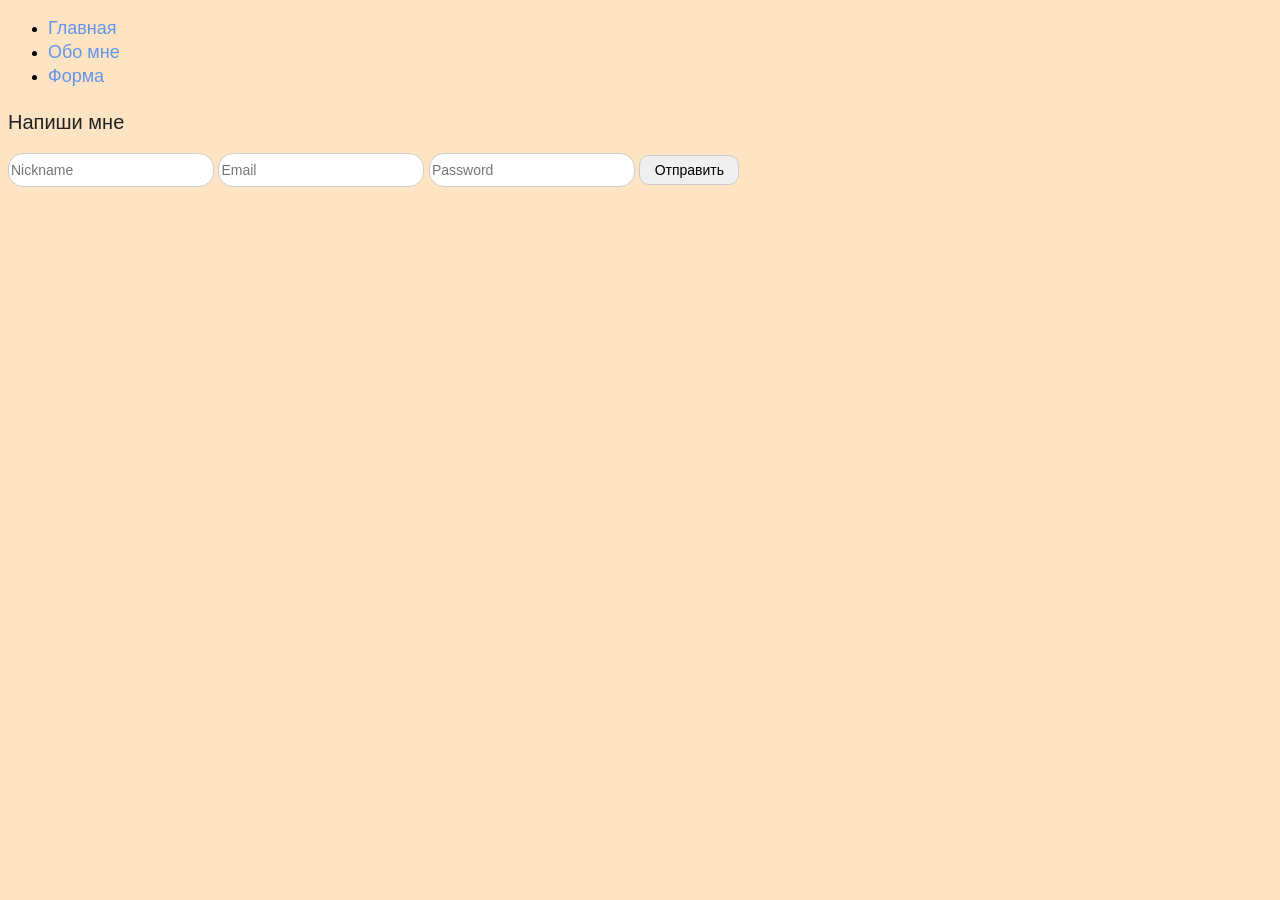
<file: Lesson1/form.html>
<!DOCTYPE html>
<html lang="en">
	<head>
		<meta charset="UTF-8" />
		<meta name="viewport" content="width=device-width, initial-scale=1.0" />
		<link rel="stylesheet" href="./style.css" />
		<title>Document</title>
	</head>
	<body>
		<ul>
			<li><a class="link" href="./index.html">Главная</a></li>
			<li><a class="link" href="./info/about.html">Обо мне</a></li>
			<li><a class="link" href="#">Форма</a></li>
		</ul>
		<h1 class="title">Напиши мне</h1>
		<form>
			<input class="inputText" type="text" placeholder="Nickname" />
			<input class="inputText" type="email" placeholder="Email" />
			<input class="inputText" type="password" placeholder="Password" />
			<button class="btn">Отправить</button>
		</form>
	</body>
</html>
</file>
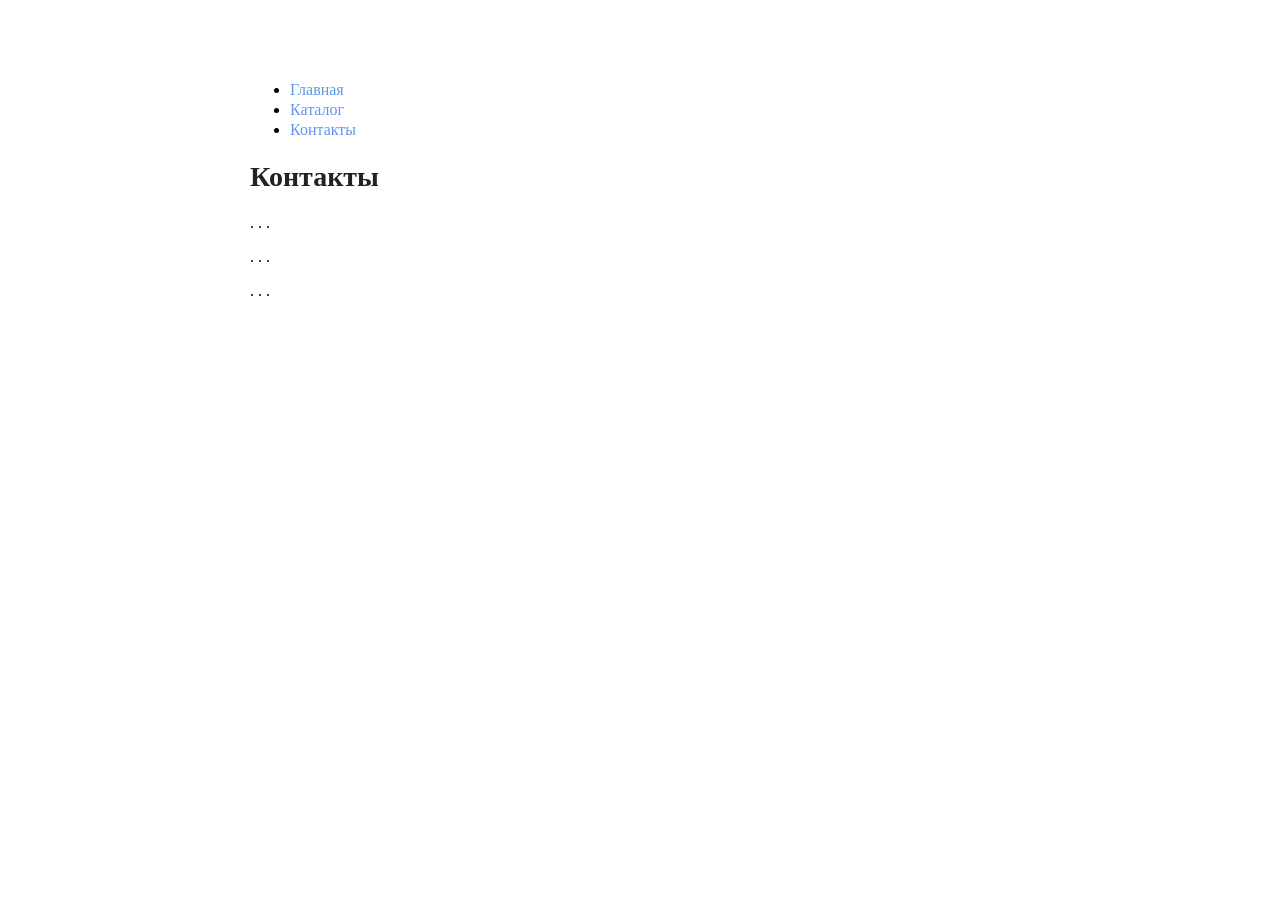
<file: Homework1/contacts/contacts.html>
<!DOCTYPE html>
<html lang="en">
	<head>
		<meta charset="UTF-8" />
		<meta name="viewport" content="width=device-width, initial-scale=1.0" />
		<link rel="stylesheet" href="../style.css" />
		<title>Contacts</title>
	</head>
	<body>
		<ul>
			<li><a class="menu" href="../index.html">Главная</a></li>
			<li><a class="menu" href="../catalog/catalog.html">Каталог</a></li>
			<li><a class="menu" href="#">Контакты</a></li>
		</ul>
		<h1 class="head1">Контакты</h1>
		<p>. . .</p>
		<p>. . .</p>
		<p>. . .</p>
	</body>
</html>
</file>
<file: Homework1/style.css>
* {
	box-sizing: content-box;
}

body {
	margin: 80px 250px;
}

a {
	text-decoration: none;
}

.menu {
	color: cornflowerblue;
	font-size: 16px;
	line-height: 20px;
}

.head1 {
	color: #222222;
	font-size: 28px;
	line-height: 36px;
	font-weight: bold;
}

.text {
	font-style: normal;
	font-weight: 300;
	font-size: 18px;
	line-height: 30px;
	color: #7d7987;
	text-align: justify;
}

.head2 {
	color: coral;
	font-style: normal;
	font-weight: 700;
	font-size: 36px;
	line-height: 80px;
}

.index {
	background-image: url("img/sheet.png");
}

#welcome {
	height: 350px;
	position: center;
	border-radius: 30%;
}

.eda {
	width: 200px;
	object-position: 20%;
	margin-left: 200px;
	border-radius: 5%;
}
</file>
<file: Homework6/style.css>
@import url("https://fonts.googleapis.com/css2?family=Lato:ital,wght@0,100;0,300;0,400;0,700;0,900;1,100;1,300;1,400;1,700;1,900&display=swap");

* {
	margin: 0;
	padding: 0;
	text-decoration: none;
}

body {
	scroll-behavior: smooth;
	font-family: "Lato", sans-serif;
}

img {
	display: block;
	max-width: 100%;
}

.container {
	max-width: 1140px;
	margin: 0 auto;
}

.header {
	height: 75px;
	background: #222222;
	max-width: 1600px;
	margin: 0 auto;
}

.navigation {
	display: flex;
	justify-content: space-around;
	gap: 859px;
}

.header_left {
	display: flex;
	gap: 41px;
	padding-top: 18px;
	padding-bottom: 19px;
}

.header_right {
	display: flex;
	gap: 33px;
	padding-top: 26px;
	padding-bottom: 20px;
}

.button_header {
	align-items: center;
	background: none;
	border: none;
}

.basket {
	position: relative;
}

.basket::after {
	position: absolute;
	content: "5";
	color: white;
	font-size: 12px;
	padding-top: 4px;
	width: 19px;
	height: 19px;
	background: #f16d7f;
	border-radius: 50%;
	top: -10px;
	right: -8px;
}

.top {
	display: flex;
	max-width: 1600px;
	justify-content: flex-start;
	align-items: center;
	margin: 0 auto;
	background: #f1e4e6;
	text-transform: uppercase;
	position: relative;
}

.menu {
	position: absolute;
	top: 0;
	right: 0;
	width: 232px;
	height: 634px;
	background-color: #ffffff;
	padding-top: 32px;
	padding-left: 33px;
}

.menu-close svg {
	width: 20px;
	fill: red;
	position: absolute;
	top: 5px;
	right: 25px;
}

.hidden {
	display: none;
}

.menu h2 {
	font-size: 14px;
	line-height: 16.8px;
	font-weight: 700;
	margin-bottom: 4px;
}

.menu h3 {
	color: #f16d7f;
	font-size: 14px;
	line-height: 16.8px;
	font-weight: 400;
	margin-top: 20px;
	margin-bottom: 12px;
}

.menu h4 {
	color: #6f6e6e;
	font-size: 14px;
	line-height: 16.8px;
	font-weight: 400;
	margin-bottom: 11px;
	padding-left: 23.5px;
}

.main_left {
	max-width: 801px;
	max-height: 764px;
}

.main_right {
	width: 405px;
	height: 93.1px;
	padding: 1px 16px 0px 16px;
	border-left: #f16d7f 12px solid;
	margin-left: 64px;
	margin-bottom: 88px;
}

.main_right h2 {
	font-size: 48px;
	font-weight: 900;
}

.main_right h3 {
	font-size: 32px;
	font-weight: 700;
}

.fashion {
	color: #d03046;
}

.type_list {
	margin-top: 65px;
	margin-bottom: 96px;
	display: flex;
	justify-content: space-between;
	gap: 30px;
	flex-wrap: wrap;
	text-transform: uppercase;
}

.img_type1 {
	background: linear-gradient(rgba(33, 23, 23, 0.7), rgba(33, 23, 23, 0.7)), url("img/grid1_1.webp") center no-repeat;
	height: 260px;
	width: 360px;
	display: flex;
	justify-content: center;
	flex-direction: column;
	align-items: center;
	justify-content: center;
	text-align: center;
}

.img_type2 {
	background: linear-gradient(rgba(33, 23, 23, 0.7), rgba(33, 23, 23, 0.7)), url("img/grid1_2.webp") center no-repeat;
	height: 260px;
	width: 360px;
	display: flex;
	justify-content: center;
	flex-direction: column;
	align-items: center;
	justify-content: center;
	text-align: center;
}

.img_type3 {
	background: linear-gradient(rgba(33, 23, 23, 0.7), rgba(33, 23, 23, 0.7)), url("img/grid1_3.webp") center no-repeat;
	height: 260px;
	width: 360px;
	display: flex;
	justify-content: center;
	flex-direction: column;
	align-items: center;
	justify-content: center;
	text-align: center;
}

.img_type4 {
	background: linear-gradient(rgba(33, 23, 23, 0.7), rgba(33, 23, 23, 0.7)), url("img/grid1_4.webp") center no-repeat;
	height: 180px;
	width: 1140px;
	display: flex;
	justify-content: center;
	flex-direction: column;
	align-items: center;
	justify-content: center;
	text-align: center;
}

.type_list h3 {
	color: #ffffff;
	font-size: 16px;
	font-weight: 400;
	line-height: 19.2px;
}

.type_list h2 {
	color: #f16d7f;
	font-size: 24px;
	font-weight: 700;
	line-height: 28.8px;
}

.items {
	margin-bottom: 60px;
	text-align: center;
	font-weight: 400;
}

.items_title {
	text-align: center;
	margin-bottom: 48px;
}

.items_title h1 {
	font-size: 30px;
	line-height: 36px;
	margin-bottom: 6px;
	font-weight: 400;
}

.items_title h2 {
	color: #6a6767;
	font-size: 14px;
	line-height: 16.8px;
	font-weight: 400;
}

.items_cards {
	display: grid;
	grid-template-columns: repeat(3, 1fr);
	grid-template-rows: repeat(2, 1fr);
	gap: 25px 30px;
	margin-bottom: 48px;
	text-align: left;
}

.items_cards h2 {
	text-transform: uppercase;
	font-size: 13px;
	line-height: 15.6px;
	padding-top: 25px;
	padding-bottom: 13px;
	padding-left: 18px;
	font-weight: 400;
}

.items_cards h3 {
	font-size: 14px;
	color: #5d5d5d;
	line-height: 16.8px;
	padding-bottom: 16px;
	padding-left: 16px;
	font-weight: 300;
	max-width: 315px;
}

.items_cards h4 {
	color: #c04354;
	font-size: 16px;
	line-height: 19.2px;
	padding-bottom: 20px;
	padding-left: 18px;
}

.choice {
	display: none;
	background-color: #3a3838db;
	opacity: 86%;
	position: absolute;
	width: 360px;
	height: 420px;
	top: 0;
	left: 0;
}

.button_choice {
	cursor: pointer;
	width: 139px;
	height: 44px;
	background: none;
	border: #ffffff 1px solid;
	color: #ffffff;
	font-size: 14px;
	font-weight: 400;
	padding-left: 30px;
	margin-top: 188px;
	margin-left: 111px;
}

.button_choice span {
	position: relative;
}

.button_choice span::before {
	content: url("img/basket_card.svg");
	position: absolute;
	top: -5px;
	left: -35px;
}

.items_card1 {
	background-color: #f8f8f8;
	position: relative;
}
.items_card1:hover .choice {
	display: flex;
}

.items_card2 {
	background-color: #f8f8f8;
	position: relative;
}
.items_card2:hover .choice {
	display: flex;
}

.items_card3 {
	background-color: #f8f8f8;
	position: relative;
}
.items_card3:hover .choice {
	display: flex;
}

.items_card4 {
	background-color: #f8f8f8;
	position: relative;
}
.items_card4:hover .choice {
	display: flex;
}

.items_card5 {
	background-color: #f8f8f8;
	position: relative;
}
.items_card5:hover .choice {
	display: flex;
}

.items_card6 {
	background-color: #f8f8f8;
	position: relative;
}
.items_card6:hover .choice {
	display: flex;
}

.button_brouseAll {
	color: #ca3f52;
	padding-top: 15px;
	padding-bottom: 14px;
	text-align: center;
	font-size: 16px;
	line-height: 19.2px;
	font-weight: 400;
	border: #ca3f52 1px solid;
	width: 212px;
	max-height: 48px;
	background: none;
}

button:hover {
	cursor: pointer;
}

.button_brouseAll:hover {
	background-color: #ca3f52;
	color: #ffffff;
}

.benefits-block {
	display: flex;
	max-width: 1600px;
	justify-content: flex-start;
	align-items: center;
	margin: 0 auto;
	background: #222224;
}

.benefits {
	display: flex;
	justify-content: space-between;
	gap: 30px;
	padding: 103px 230px 104px 230px;
	text-align: center;
	color: #fbfbfb;
}

.benefits div {
	width: 360px;
	padding-bottom: 0;
}

.benefits_img {
	height: 50px;
	display: grid;
	justify-items: center;
	align-items: center;
}

.benefits h2 {
	font-size: 20px;
	margin-top: 20px;
	font-weight: 400;
}

.benefits h3 {
	font-size: 14px;
	font-weight: 300;
	padding: 16px 25px 0 25px;
}

.subscribe {
	max-width: 1600px;
	height: 448px;
	background: url(img/subscribe_fon.jpg);
	background-size: cover;
	margin: 0 auto;
	display: flex;
}

.expert {
	margin: 97px 223px 126px 230px;
	width: 360px;
	display: flex;
	justify-items: center;
	flex-direction: column;
	align-items: center;
}

.expert blockquote {
	margin-top: 30px;
	text-align: center;
	font-size: 20px;
	font-weight: 400;
}

.expert blockquote span {
	font-style: italic;
}

.subscribe_block {
	display: grid;
	flex-direction: column;
	width: 557px;
	padding: 150px 230px 156px 0;
	justify-items: center;
	color: #222224;
}

.subscribe_inputButton {
	margin-top: 30px;
	display: flex;
	gap: 0;
	height: 49px;
}

.subscribe_inputButton input {
	width: 256px;
	background-color: #e1e1e1;
	border: 0;
	border-radius: 20px 0 0 20px;
	padding-left: 25px;
	font-size: 14px;
}

.subscribe_inputButton button {
	width: 100px;
	background-color: #f16d7f;
	color: #ffffff;
	border: 0;
	border-radius: 0 20px 20px 0;
	padding-left: 5px;
	font-size: 14px;
}

.subscribe h2 {
	font-size: 24px;
	font-weight: 700;
	line-height: 40px;
}

.subscribe h3 {
	font-weight: 400;
	font-size: 18px;
}

.footer {
	max-width: 1600px;
	height: 79px;
	margin: 0 auto;
	background-color: #222224;
	display: flex;
	justify-content: space-around;
	align-items: center;
	color: #fbfbfb;
	font-size: 16px;
	font-weight: 400;
}

.footer address {
	display: flex;
	gap: 7.3px;
	padding-left: 235px;
}

.fon_svg:hover {
	fill: #f16d7f;
	cursor: pointer;
}

.fon_svg:hover ~ path {
	fill: white;
}

@media (min-width: 768px) and (max-width: 1599.4px) {
	.container {
		max-width: 736px;
	}

	.header {
		height: 74px;
		max-width: 768px;
	}

	.navigation {
		gap: 400px;
	}

	.header_left {
		padding-bottom: 18px;
	}

	.header_right {
		gap: 40px;
		padding-top: 19px;
		padding-bottom: 15px;
		padding-right: 15px;
	}

	.top {
		max-width: 768px;
	}

	.main_left {
		max-width: 386px;
		max-height: 368px;
	}

	.main_right {
		width: 311px;
		height: 92px;
		margin-left: 39px;
		margin-bottom: 0;
	}

	.main_right h2 {
		font-size: 44px;
	}

	.main_right h3 {
		font-size: 24px;
	}

	.type_list {
		margin-bottom: 110px;
		gap: 19px;
	}

	.img_type1 {
		background-size: contain;
		height: 167.62px;
		width: 232.33px;
	}

	.img_type2 {
		background-size: contain;
		height: 167.62px;
		width: 232.33px;
	}

	.img_type3 {
		background-size: contain;
		height: 167.62px;
		width: 232.33px;
	}

	.img_type4 {
		background-size: contain;
		height: 116.09px;
		width: 734.58px;
	}

	.items {
		margin-bottom: 64.5px;
	}

	.items_title {
		text-align: center;
		margin-bottom: 70px;
	}

	.items_title h3 {
		margin-bottom: 3.3px;
	}

	.items_cards {
		grid-template-columns: repeat(2, 1fr);
		grid-template-rows: repeat(3, 1fr);
		gap: 16px;
		margin-bottom: 38px;
	}

	.benefits-block {
		max-width: 768px;
		height: 610px;
		justify-content: center;
	}

	.benefits {
		flex-direction: column;
		justify-content: center;
		gap: 45px;
		padding: 36px 0 52px 0;
	}

	.subscribe {
		max-width: 768px;
		height: 614px;
		background: url(img/subscribe_fon_planshet);
		flex-direction: column;
		gap: 48px;
	}

	.expert {
		margin: 64px 204px 0 204px;
		height: 225px;
	}

	.subscribe_block {
		padding: 0 106px 140px 105px;
	}

	.subscribe_inputButton {
		margin-top: 27px;
	}

	.subscribe_inputButton input {
		width: 230px;
	}

	.subscribe_inputButton button {
		width: 100px;
	}

	.subscribe h2 {
		line-height: 39px;
	}

	.footer {
		max-width: 768px;
	}

	.footer address {
		display: flex;
		gap: 7.3px;
		padding-left: 235px;
	}
}

@media (min-width: 375px) and (max-width: 767.4px) {
	.container {
		max-width: 343px;
	}

	.header {
		height: 74px;
		max-width: 375px;
	}

	.navigation {
		gap: 200px;
	}

	.header_left {
		padding-bottom: 18px;
	}

	.header_right {
		padding-top: 25px;
		padding-bottom: 26px;
	}

	.login {
		display: none;
	}

	.basket {
		display: none;
	}

	.top {
		height: 363px;
		max-width: 375px;
	}

	.main_left {
		display: none;
	}

	.main_right {
		width: 263px;
		height: 66px;
		padding-left: 15px;
		margin-left: 56px;
		margin-bottom: 0px;
	}

	.main_right h2 {
		font-size: 38px;
	}

	.main_right h3 {
		font-size: 20px;
	}

	.type_list {
		margin-top: 64px;
		margin-bottom: 64px;
		gap: 32px;
	}

	.img_type1 {
		background-size: contain;
		height: 247px;
		width: 343px;
	}

	.img_type2 {
		background-size: contain;
		height: 249px;
		width: 344px;
	}

	.img_type3 {
		background-size: contain;
		height: 248px;
		width: 343px;
	}

	.img_type4 {
		background-size: cover;
		background-position: center;
		height: 111px;
		width: 343.26px;
	}

	.items {
		margin-bottom: 85px;
	}

	.items_title {
		text-align: center;
		margin-bottom: 64.7px;
	}

	.items_title h3 {
		margin-bottom: 3.3px;
	}

	.items_cards {
		grid-template-columns: repeat(1, 1fr);
		grid-template-rows: repeat(6, 1fr);
		gap: 16px;
		margin-bottom: 40px;
	}

	.items_card1 {
		height: 580px;
	}

	.benefits-block {
		max-width: 375px;
		justify-content: center;
	}

	.benefits {
		flex-direction: column;
		justify-content: center;
		gap: 47px;
		padding: 48px 0 81px 0;
	}

	.subscribe {
		max-width: 375px;
		height: 550px;
		background: url(img/subscribe_fon_planshet);
		flex-direction: column;
		gap: 59px;
	}

	.expert {
		margin: 64px 16px 0 16px;
		width: 343px;
		height: 194px;
	}

	.expert blockquote {
		font-size: 18px;
	}

	.subscribe_block {
		width: 341px;
		padding: 0 16px 110px 16px;
	}

	.subscribe_inputButton {
		margin-top: 22px;
		height: 47px;
	}

	.subscribe_inputButton input {
		width: 215px;
	}

	.subscribe_inputButton button {
		width: 95px;
	}

	.subscribe h2 {
		line-height: 37px;
	}

	.subscribe h3 {
		font-weight: 400;
		font-size: 14px;
	}

	.footer {
		max-width: 375px;
		height: 143px;
		flex-direction: column-reverse;
		gap: 40px;
		padding-bottom: 9px;
		line-height: 19.2px;
	}

	.footer address {
		margin: auto;
		margin-top: 43px;
		margin-bottom: 0;
		padding-left: 0;
	}
}
</file>
<file: Homework7/style.css>
@import url("https://fonts.googleapis.com/css2?family=Lato:ital,wght@0,100;0,300;0,400;0,700;0,900;1,100;1,300;1,400;1,700;1,900&display=swap");
* {
  margin: 0;
  padding: 0;
  text-decoration: none;
}

body {
  scroll-behavior: smooth;
  font-family: "Lato", sans-serif;
}

img {
  display: block;
  max-width: 100%;
}

a {
  text-decoration: none;
}

.container {
  max-width: 1140px;
  margin: 0 auto;
}

.header {
  height: 75px;
  background: #222222;
  max-width: 1600px;
  margin: 0 auto;
}

.navigation {
  display: flex;
  justify-content: space-around;
  gap: 859px;
}

.header_left {
  display: flex;
  gap: 41px;
  padding-top: 18px;
  padding-bottom: 19px;
}

.header_right {
  display: flex;
  gap: 33px;
  padding-top: 26px;
  padding-bottom: 20px;
}

.button_header {
  align-items: center;
  background: none;
  border: none;
}

.basket {
  position: relative;
}

.basket::after {
  position: absolute;
  content: "5";
  color: white;
  font-size: 12px;
  padding-top: 4px;
  width: 19px;
  height: 19px;
  background: #f16d7f;
  border-radius: 50%;
  top: -10px;
  right: -8px;
}

.top {
  display: flex;
  max-width: 1600px;
  background: #f7f7f7;
  justify-content: center;
  align-items: center;
  text-transform: uppercase;
  position: relative;
  padding-bottom: 42px;
}

.center {
  margin-left: calc(50% - 800px);
  margin-right: calc(50% - 800px);
}

.top_head {
  display: flex;
  max-width: 1600px;
  background: #f8f3f4;
  padding-top: 60px;
  padding-bottom: 60px;
  align-items: center;
  justify-content: space-between;
  padding-left: calc(50% - 800px);
  padding-right: calc(50% - 800px);
  z-index: 1;
}

.top_head__heading {
  font-style: normal;
  font-weight: 400;
  font-size: 24px;
  line-height: 29px;
  color: #f16d7f;
}

.breadcrumbs__link {
  font-style: normal;
  font-weight: 300;
  font-size: 14px;
  line-height: 17px;
  color: #f16d7f;
}

.breadcrumbs__link_site {
  font-weight: 700;
  color: #f16d7f;
}

.middle {
  max-width: 1140px;
  display: flex;
  flex-direction: column;
  justify-content: center;
  align-items: center;
  margin: -65px auto 128px auto;
  border: 2px solid #eaeaea;
  font-family: "Lato";
  font-weight: 400;
  position: relative;
  z-index: 2;
  background-color: #ffffff;
}

.women_collection {
  padding-top: 64.5px;
  padding-bottom: 27px;
  color: #f16d7f;
  font-size: 14px;
}

.moschino {
  font-size: 18px;
  color: #4d4d4d;
  padding-bottom: 48px;
}

.middle h4 {
  font-size: 14px;
  line-height: 17px;
  text-align: center;
  width: 555px;
}

.price {
  font-size: 24px;
  color: #ef5b70;
  padding-top: 32px;
  padding-bottom: 130px;
}

.ch {
  display: flex;
  justify-content: center;
  gap: 23px;
}

.ch p {
  display: flex;
  justify-content: center;
  gap: 9px;
}

.basket_button button {
  border: 1px solid #ff6a6a;
  padding: 15px 55px 15px 24px;
  margin-top: 48px;
  margin-bottom: 64.5px;
  width: 212px;
  height: 48px;
  background: none;
  display: flex;
  justify-content: center;
  gap: 23px;
}

.img_type {
  background: linear-gradient(rgba(33, 23, 23, 0.7), rgba(33, 23, 23, 0.7)), url("img/grid1_1.webp") center no-repeat;
  height: 420px;
  width: 360px;
  display: flex;
  justify-content: center;
  flex-direction: column;
  align-items: center;
  justify-content: center;
  text-align: center;
}

.img_type2 {
  background: linear-gradient(rgba(33, 23, 23, 0.7), rgba(33, 23, 23, 0.7)), url("img/grid1_2.webp") center no-repeat;
  height: 260px;
  width: 360px;
  display: flex;
  justify-content: center;
  flex-direction: column;
  align-items: center;
  justify-content: center;
  text-align: center;
}

.img_type3 {
  background: linear-gradient(rgba(33, 23, 23, 0.7), rgba(33, 23, 23, 0.7)), url("img/grid1_3.webp") center no-repeat;
  height: 260px;
  width: 360px;
  display: flex;
  justify-content: center;
  flex-direction: column;
  align-items: center;
  justify-content: center;
  text-align: center;
}

.type_list h3 {
  color: #ffffff;
  font-size: 16px;
  font-weight: 400;
  line-height: 19.2px;
}

.type_list h2 {
  color: #f16d7f;
  font-size: 24px;
  font-weight: 700;
  line-height: 28.8px;
}

.items {
  margin-bottom: 60px;
  text-align: center;
  font-weight: 400;
}

.items_title {
  text-align: center;
  margin-bottom: 48px;
}

.items_title h1 {
  font-size: 30px;
  line-height: 36px;
  margin-bottom: 6px;
  font-weight: 400;
}

.items_title h2 {
  color: #6a6767;
  font-size: 14px;
  line-height: 16.8px;
  font-weight: 400;
}

.items_cards {
  display: grid;
  grid-template-columns: repeat(3, 1fr);
  gap: 30px;
  width: 1140px;
  margin: 128px auto;
  text-align: left;
}

.items_cards h2 {
  text-transform: uppercase;
  font-size: 13px;
  line-height: 15.6px;
  padding-top: 25px;
  padding-bottom: 13px;
  padding-left: 18px;
  font-weight: 400;
}

.items_cards h3 {
  font-size: 14px;
  color: #5d5d5d;
  line-height: 16.8px;
  padding-bottom: 16px;
  padding-left: 16px;
  font-weight: 300;
  max-width: 315px;
}

.items_cards h4 {
  color: #c04354;
  font-size: 16px;
  line-height: 19.2px;
  padding-bottom: 20px;
  padding-left: 18px;
}

.choice {
  display: none;
  background-color: rgba(58, 56, 56, 0.8588235294);
  opacity: 86%;
  position: absolute;
  width: 360px;
  height: 420px;
  top: 0;
  left: 0;
}

.button_choice {
  cursor: pointer;
  width: 139px;
  height: 44px;
  background: none;
  border: #ffffff 1px solid;
  color: #ffffff;
  font-size: 14px;
  font-weight: 400;
  padding-left: 30px;
  margin-top: 188px;
  margin-left: 111px;
}

.button_choice span {
  position: relative;
}

.button_choice span::before {
  content: url("img/basket_card.svg");
  position: absolute;
  top: -5px;
  left: -35px;
}

.items_card1 {
  background-color: #f8f8f8;
  position: relative;
}

.items_card1:hover .choice {
  display: flex;
}

.items_card2 {
  background-color: #f8f8f8;
  position: relative;
}

.items_card2:hover .choice {
  display: flex;
}

.items_card3 {
  background-color: #f8f8f8;
  position: relative;
}

.items_card3:hover .choice {
  display: flex;
}

button:hover {
  cursor: pointer;
}

.button_brouseAll:hover {
  background-color: #ca3f52;
  color: #ffffff;
}

.benefits-block {
  display: flex;
  max-width: 1600px;
  justify-content: flex-start;
  align-items: center;
  margin: 0 auto;
  background: #222224;
}

.benefits {
  display: flex;
  justify-content: space-between;
  gap: 30px;
  padding: 103px 230px 104px 230px;
  text-align: center;
  color: #fbfbfb;
}

.benefits div {
  width: 360px;
  padding-bottom: 0;
}

.benefits_img {
  height: 50px;
  display: grid;
  justify-items: center;
  align-items: center;
}

.benefits h2 {
  font-size: 20px;
  margin-top: 20px;
  font-weight: 400;
}

.benefits h3 {
  font-size: 14px;
  font-weight: 300;
  padding: 16px 25px 0 25px;
}

.subscribe {
  max-width: 1600px;
  height: 448px;
  background: url(img/subscribe_fon.jpg);
  background-size: cover;
  margin: 0 auto;
  display: flex;
}

.expert {
  margin: 97px 223px 126px 230px;
  width: 360px;
  display: flex;
  justify-items: center;
  flex-direction: column;
  align-items: center;
}

.expert blockquote {
  margin-top: 30px;
  text-align: center;
  font-size: 20px;
  font-weight: 400;
}

.expert blockquote span {
  font-style: italic;
}

.subscribe_block {
  display: grid;
  flex-direction: column;
  width: 557px;
  padding: 150px 230px 156px 0;
  justify-items: center;
  color: #222224;
}

.subscribe_inputButton {
  margin-top: 30px;
  display: flex;
  gap: 0;
  height: 49px;
}

.subscribe_inputButton input {
  width: 256px;
  background-color: #e1e1e1;
  border: 0;
  border-radius: 20px 0 0 20px;
  padding-left: 25px;
  font-size: 14px;
}

.subscribe_inputButton button {
  width: 100px;
  background-color: #f16d7f;
  color: #ffffff;
  border: 0;
  border-radius: 0 20px 20px 0;
  padding-left: 5px;
  font-size: 14px;
}

.subscribe h2 {
  font-size: 24px;
  font-weight: 700;
  line-height: 40px;
}

.subscribe h3 {
  font-weight: 400;
  font-size: 18px;
}

.footer {
  max-width: 1600px;
  height: 79px;
  margin: 0 auto;
  background-color: #222224;
  display: flex;
  justify-content: space-around;
  align-items: center;
  color: #fbfbfb;
  font-size: 16px;
  font-weight: 400;
}

.footer address {
  display: flex;
  gap: 7.3px;
  padding-left: 235px;
}

.fon_svg:hover {
  fill: #f16d7f;
  cursor: pointer;
}

.fon_svg:hover ~ path {
  fill: white;
}/*# sourceMappingURL=style.css.map */
</file>
<file: Lesson1/style.css>
body {
	background-color: bisque;
	font-family: sans-serif;
}
a {
	text-decoration: none;
}

.link {
	color: cornflowerblue;
	font-size: 18px;
	line-height: 24px;
}

.title {
	color: #222222;
	font-size: 20px;
	line-height: 36px;
	font-weight: 500;
}

#mainLink {
	color: crimson;
}

.text {
	font-style: normal;
	font-weight: 300;
	font-size: 18px;
	line-height: 30px;
	color: #7d7987;
}

.btn {
	width: 100px;
	height: 30px;
	font-size: 14px;
	border: 1px solid #ccc;
	border-radius: 10px;
}

.subtitle {
	color: coral;
	font-style: normal;
	font-weight: 500;
	font-size: 36px;
	line-height: 80px;
}

.picture {
	border-radius: 30px;
	width: 350px;
}

.inputText {
	width: 200px;
	height: 30px;
	outline: none;
	border: 1px solid #ccc;
	border-radius: 15px;
	font-size: 14px;
	line-height: 30px;
}
</file>
<file: Lesson3/style.css>
@import url("https://fonts.googleapis.com/css2?family=Open+Sans:ital,wght@0,300..800;1,300..800&display=swap");

* {
	margin: 0;
	padding: 0;
	text-decoration: none;
}

body {
	scroll-behavior: smooth;
	background: #020a18;
	color: #ffffff;
}

img {
	display: block;
	max-width: 100%;
}

h1,
h2,
p,
a,
button {
	color: #ffffff;
	font-family: "Open Sans", sans-serif;
	font-weight: 600;
}

.container {
	max-width: 1146px;
	margin: 0 auto;
}

.header {
	padding: 39px 0;
	margin-bottom: 160px;
}

.navigation {
	display: flex;
	justify-content: center;
	gap: 32px;
}

.navigation a {
	font-size: 16px;
}

.mainContent {
	display: flex;
	justify-content: space-between;
	margin-bottom: 197px;
}

.mainContent__leftSide {
	max-width: 604px;
}

.mainContent__leftSide h2 {
	color: #3a68b8;
	font-size: 18px;
	line-height: 160%;
	text-transform: uppercase;
	margin-bottom: 10px;
}

.mainContent__leftSide h1 {
	font-size: 55px;
	font-weight: 800;
	line-height: 130%;
	margin-bottom: 40px;
}

.mainContent__leftSide p {
	font-size: 18px;
	line-height: 160%;
	opacity: 0.7;
	margin-bottom: 50px;
	min-width: 558px;
}

.mainContent__leftSide-btnList {
	display: flex;
	gap: 20px;
	align-items: center;
}

.mainContent__leftSide-btnList button {
	padding: 15px 30px;
	border-radius: 5px;
	background: #3a68b8;
	font-size: 20px;
	border: none;
	cursor: pointer;
}

.btn_play {
	display: flex;
	gap: 10px;
}

.logos {
	display: flex;
	justify-content: space-between;
	margin-bottom: 100px;
}

.cardList {
	display: grid;
	grid-template-columns: repeat(3, 1fr);
	grid-template-rows: repeat(3, 1fr);
	gap: 30px;
}

.card {
	border-radius: 10px;
	background: #132035;
	padding: 30px;
	display: flex;
	flex-direction: column;
	gap: 30px;
	align-items: center;
	text-align: center;
}

.card-big {
	grid-column: span 2;
	grid-row: span 2;
	gap: 60px;
}

.card h2 {
	opacity: 0.7;
	font-size: 25px;
	font-weight: 700px;
	line-height: 160%;
}

.card p {
	opacity: 0.7;
	font-size: 16px;
	line-height: 160%;
}

@media (min-width: 848px) and (max-width: 1146px) {
	.container {
		max-width: 768px;
	}

	.mainContent {
		flex-direction: column;
		align-items: center;
		gap: 128px;
	}

	.mainContent__leftSide h1 {
		font-size: 48px;
	}

	.mainContent__leftSide h2 {
		font-size: 16px;
	}

	.logos {
		justify-content: center;
		gap: 32px;
		flex-wrap: wrap;
		max-width: 550px;
	}

	.cardList {
		grid-template-columns: 1fr;
		grid-template-rows: repeat(3, 1fr);
		gap: 32px;
		justify-items: center;
	}

	.hideCard {
		display: none;
	}

	.card {
		max-width: 362px;
		border-color: #101825;
	}
}

@media (max-width: 847px) {
	.container {
		max-width: 343px;
	}

	.header {
		padding: 23px 0;
		margin-bottom: 64px;
	}

	.navigation {
		gap: 16px;
	}

	.navigation a {
		font-size: 14px;
	}

	.mainContent {
		flex-direction: column;
		align-items: center;
		gap: 128px;
	}

	.mainContent__leftSide {
		max-width: 343px;
		text-align: center;
	}

	.mainContent__leftSide h2 {
		font-size: 14px;
		margin-bottom: 16px;
	}

	.mainContent__leftSide h1 {
		font-size: 28px;
		margin-bottom: 64px;
	}

	.mainContent__leftSide p {
		margin-bottom: 39px;
		min-width: 343px;
	}

	.mainContent__leftSide-btnList {
		gap: 24px;
		flex-direction: column;
		align-items: center;
	}
	.logos {
		flex-direction: column;
		justify-content: center;
		gap: 32px;
		align-items: center;
	}

	.cardList {
		grid-template-columns: 1fr;
		grid-template-rows: repeat(3, 1fr);
		gap: 32px;
		justify-items: center;
		max-width: 362px;
	}

	.hideCard {
		display: none;
	}

	.card {
		border-color: #101825;
	}
}
</file>
<file: Lesson8/style.css>
* {
	margin: 0;
	padding: 0;
	text-decoration: none;
}

form {
	border: 1px solid rgb(16, 8, 9);
	border-radius: 10px;
	margin: auto;
	margin-top: 70px;
	padding: 30px 70px;
	width: 450px;
	display: flex;
	flex-direction: column;
	gap: 25px;
	background-color: rgb(67, 67, 63);
	font-family: "Segoe UI", Tahoma, Geneva, Verdana, sans-serif;
	color: aliceblue;
}

input {
	padding: 10px 8px;
	border-radius: 5px;
	border: none;
}

form h1,
h2 {
	text-align: center;
	font-weight: 400;
}
form h1 {
	font-weight: 500;
	font-size: 40px;
	margin-bottom: 5px;
}

input[type="checkbox"]:hover {
	cursor: pointer;
}

form p {
	margin-bottom: 10px;
}

input[type="range"] {
	-webkit-appearance: none;
	height: 3px;
	/* width: 100%; */
}

input[type="range"]:hover {
	cursor: grab;
}

form label {
	padding: 0px 10px;
}

.sendButton {
	text-align: center;
}

input[type="submit"] {
	padding: 12px 35px;
	color: aliceblue;
	background: none;
	border: 1px aliceblue outset;
	border-radius: 5px;
}

button:hover {
	cursor: pointer;
}

svg {
	width: 10px;
	fill: aliceblue;
}

label:hover {
	cursor: pointer;
}

input[type="radio"] {
	position: absolute;
	left: -999999999999px;
	visibility: hidden;
}

input[type="radio"]:checked ~ svg {
	fill: rgb(255, 208, 0);
}

input[type="radio"]:checked ~ span {
	color: rgb(255, 208, 0);
}
</file>
